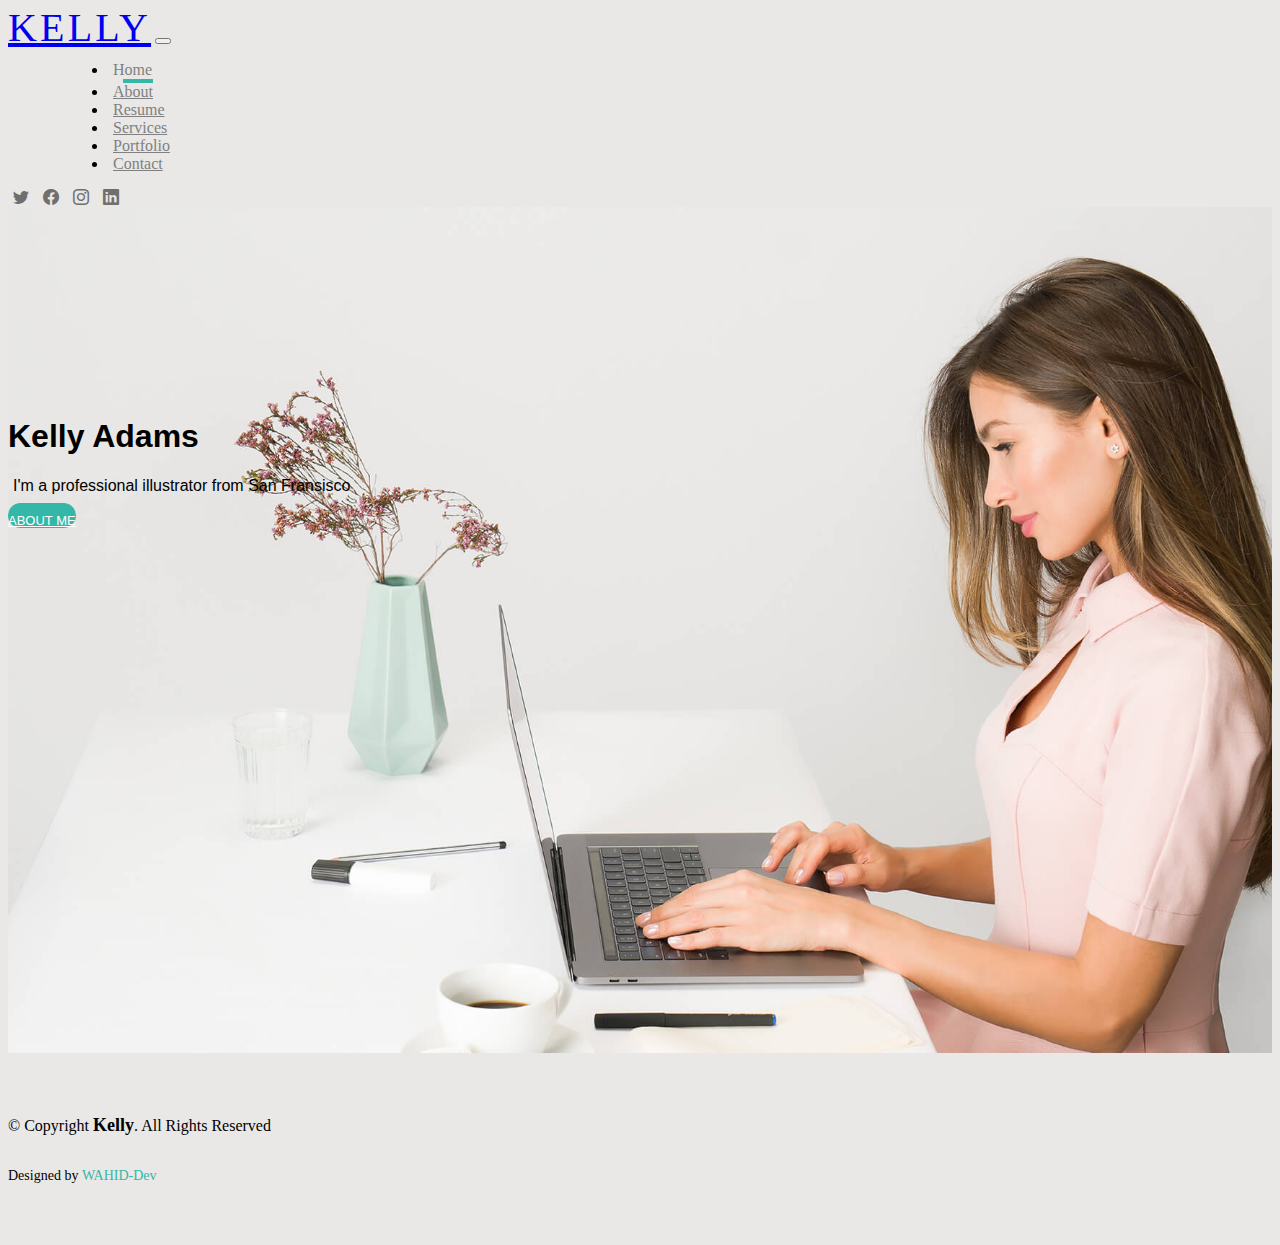
<file: index.html>
<!DOCTYPE html>
<html lang="en">

<head>
    <meta charset="UTF-8">
    <meta name="viewport" content="width=device-width, initial-scale=1.0">
    <title>PortFolio</title>
    <link rel="stylesheet" href="style.css">
    <!-- CDN BOOTSTRAP JS  -->
    <link rel="stylesheet" href="https://cdn.jsdelivr.net/npm/bootstrap-icons@1.11.3/font/bootstrap-icons.min.css">
    <link href="https://cdn.jsdelivr.net/npm/bootstrap@5.3.2/dist/css/bootstrap.min.css" rel="stylesheet"
        integrity="sha384-T3c6CoIi6uLrA9TneNEoa7RxnatzjcDSCmG1MXxSR1GAsXEV/Dwwykc2MPK8M2HN" crossorigin="anonymous">
    <script src="https://cdn.jsdelivr.net/npm/bootstrap@5.3.2/dist/js/bootstrap.bundle.min.js"
        integrity="sha384-C6RzsynM9kWDrMNeT87bh95OGNyZPhcTNXj1NW7RuBCsyN/o0jlpcV8Qyq46cDfL"
        crossorigin="anonymous"></script>
</head>

<body>

    <section id="navbar">
        <nav class="navbar navbar-expand-lg">
            <div class="container-fluid">
                <div class="nav-bar">
                    <a class="navbar-brand" href="#">KELLY</a>
                    <button class="navbar-toggler" type="button" data-bs-toggle="collapse" data-bs-target="#navbarNav"
                        aria-controls="navbarNav" aria-expanded="false" aria-label="Toggle navigation">
                        <span class="navbar-toggler-icon"></span>
                    </button>
                </div>
                <div class="collapse navbar-collapse justify-content-center" id="navbarNav">
                    <ul class="navbar-nav">
                        <li class="nav-item">
                            <div><a class="nav-link active href="index.html" >Home</a></div>
                            <div class="trait"></div>
                        </li>
                        <li class="nav-item">
                            <div><a class="nav-link" href="about.html">About</a></div>
                        </li>
                        <li class="nav-item">
                            <div><a class="nav-link" href="Resume.html">Resume</a></div>
                        </li>
                        <li class="nav-item">
                            <div><a class="nav-link " href="Services.html">Services</a></div>
                        </li>
                        <li class="nav-item">
                            <div><a class="nav-link " href="Portfolio.html">Portfolio</a></div>
                        </li>
                        <li class="nav-item">
                            <div><a class="nav-link " href="Contact.html">Contact</a></div>
                        </li>
                    </ul>
                </div>
                <div class="social-media">
                    <a href="#"><i class="bi bi-twitter"></i></a>
                    <a href="#"><i class="bi bi-facebook"></i></a>
                    <a href="#"><i class="bi bi-instagram"></i></a>
                    <a href="#"><i class="bi bi-linkedin"></i></a>
                </div>
            </div>
        </nav>
        
        <div class="home">
            
            <div class="texte text-center align-middle">
              <h1>Kelly Adams</h1>
              <p>I'm a professional illustrator from San Fransisco</p>
              <a href="about.html" class="btn btn-success btn-custom">ABOUT ME</a>
          </div>
          
      
      </div>
    </section>

    
    



</body>

<footer>
    <div class="foter text-center">
        <h5>© Copyright <span>Kelly</span>. All Rights Reserved</h5>
        <h6>Designed by <span>WAHID-Dev</span></h6>
    </div>
</footer>

</html>
</file>
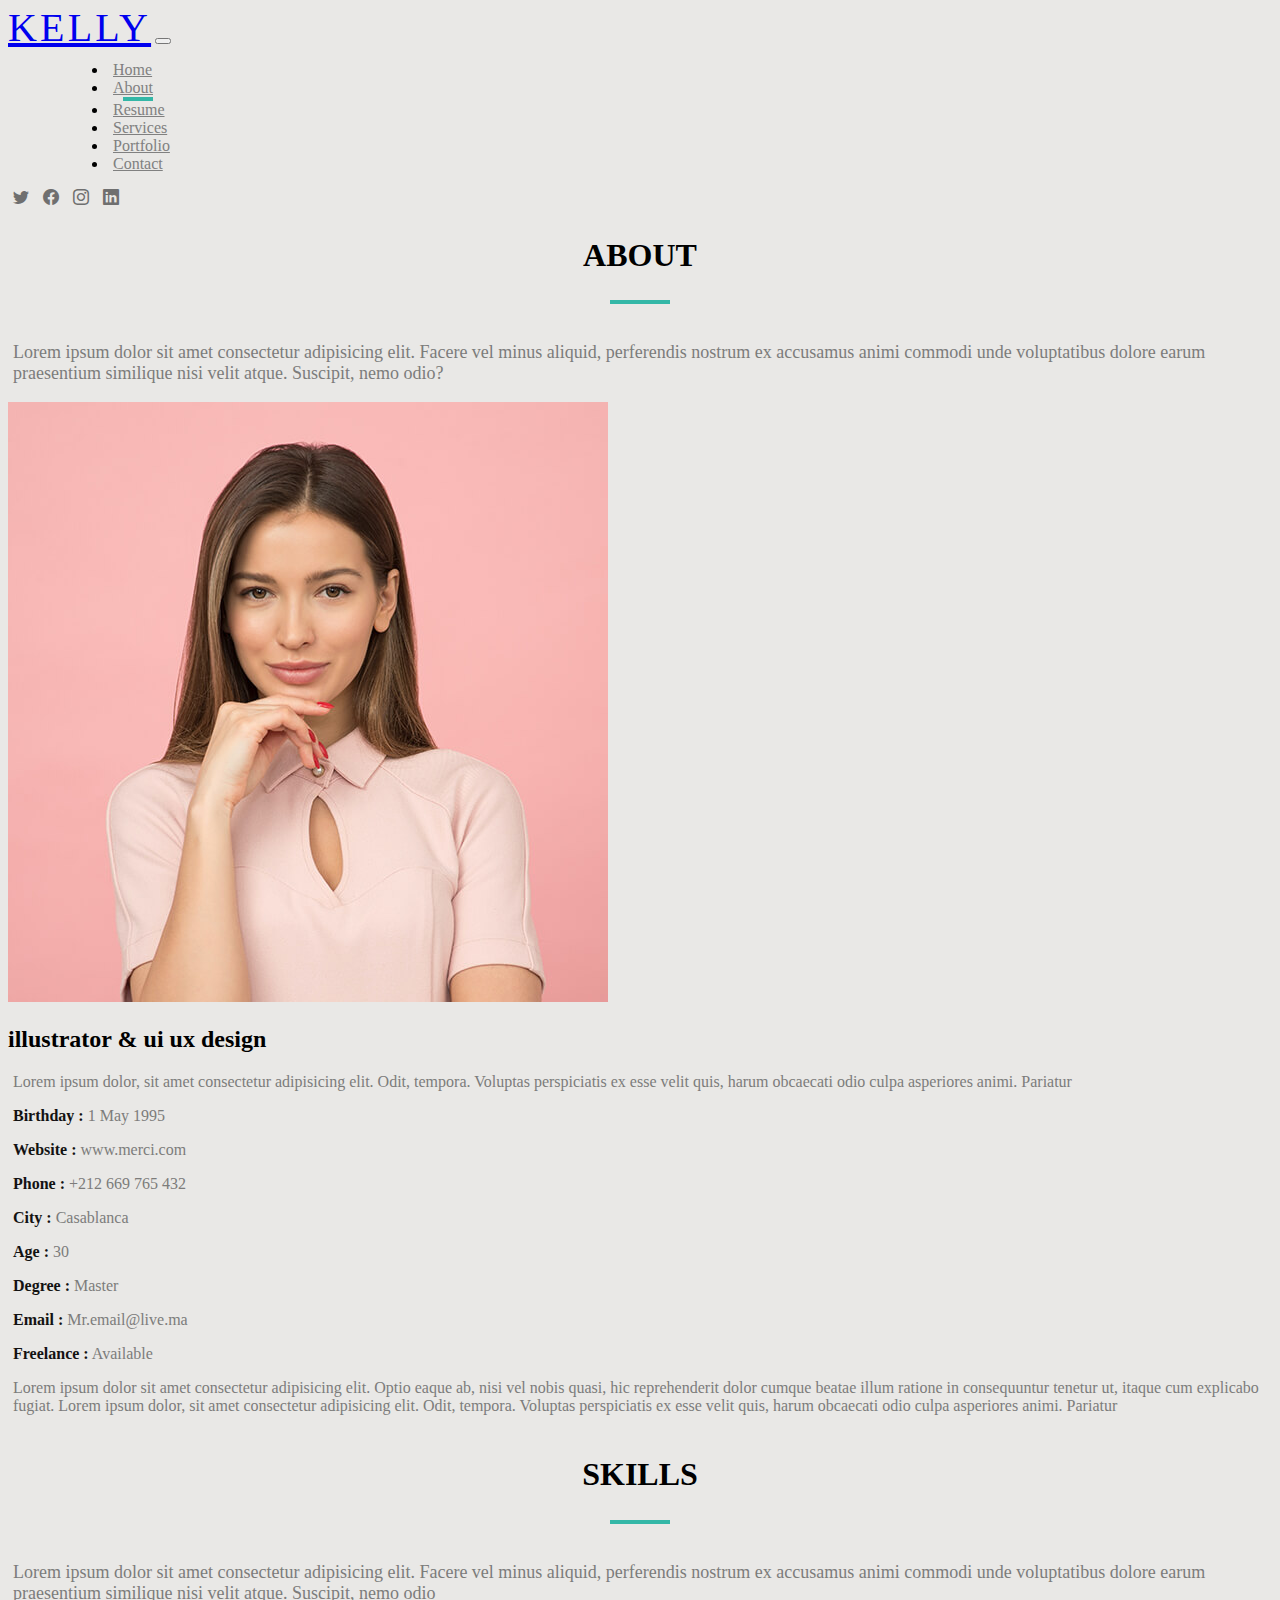
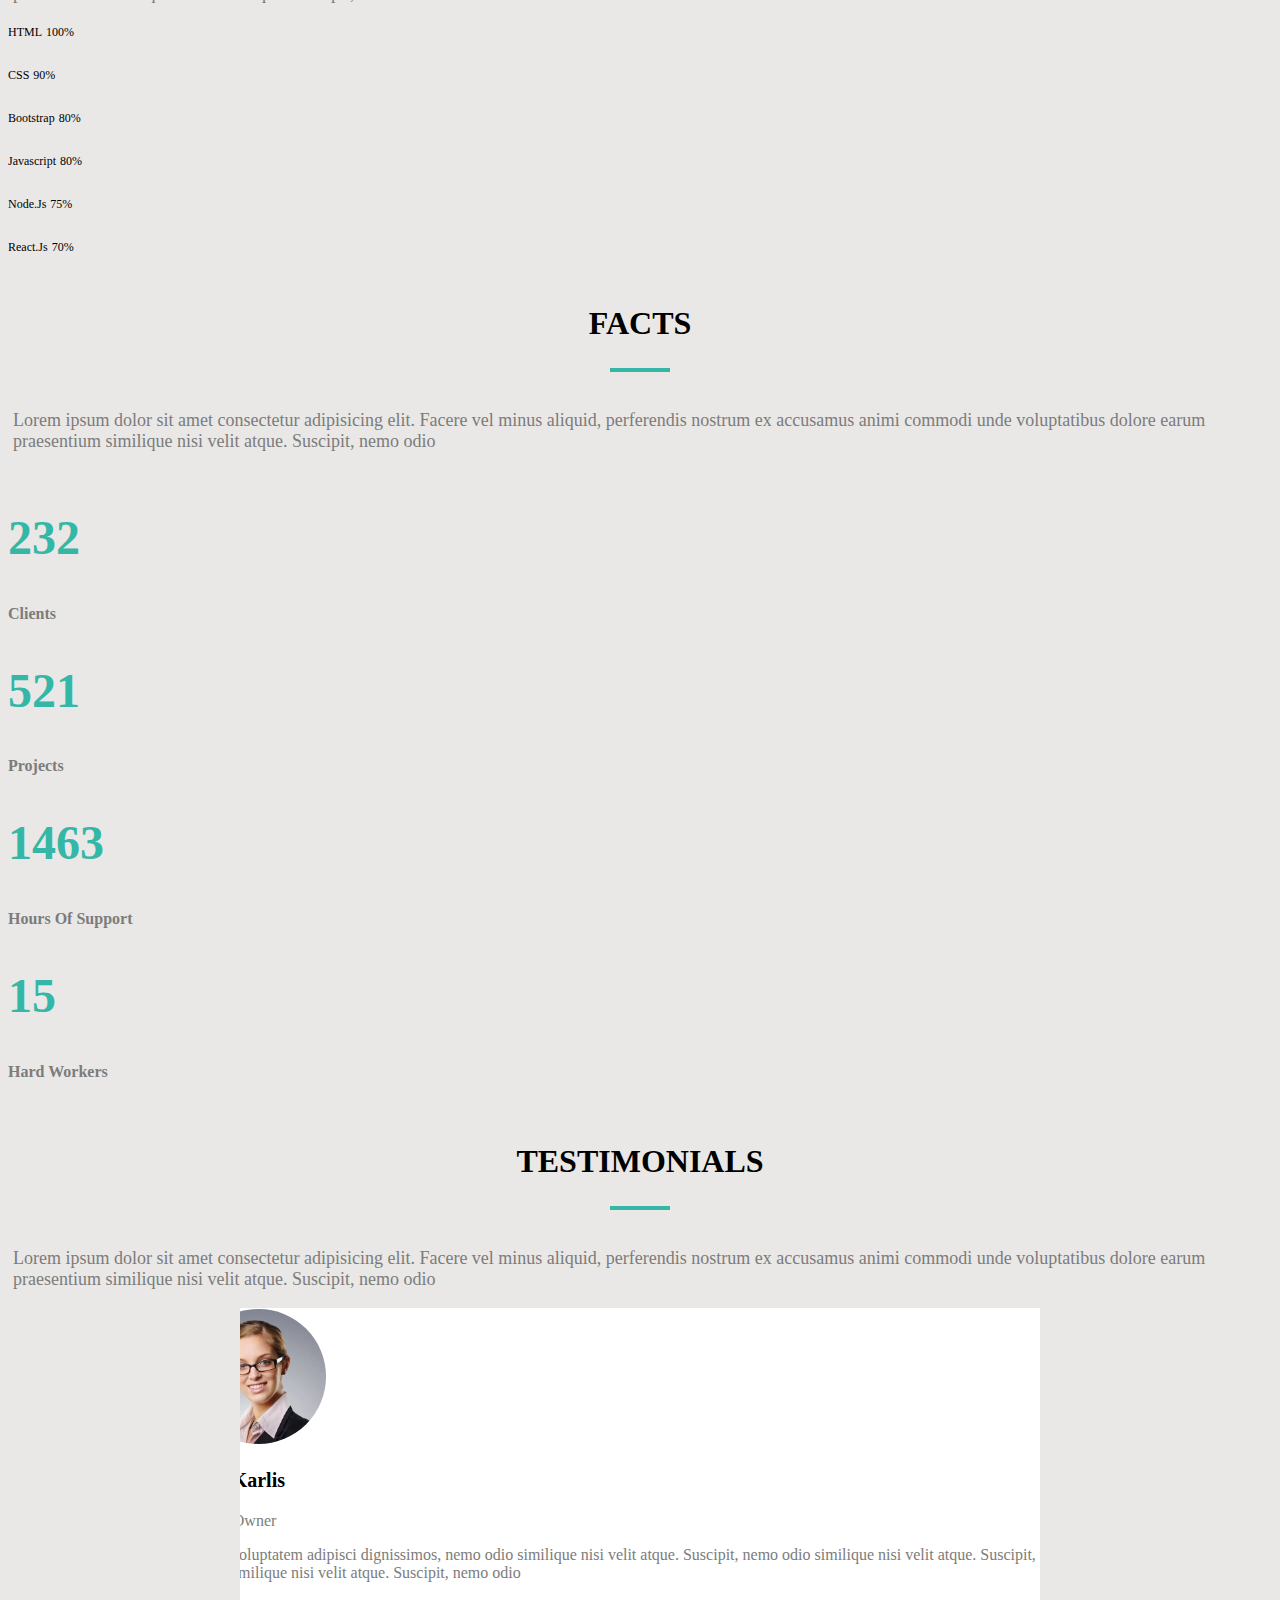
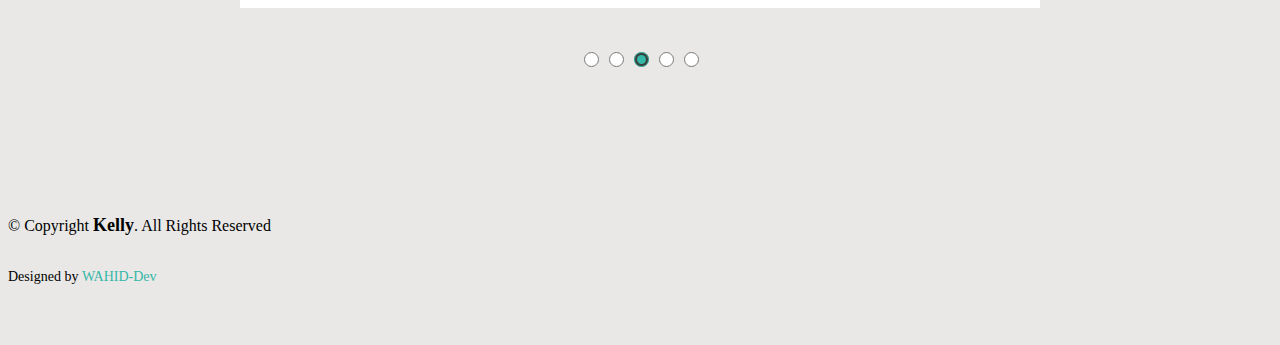
<file: About.html>
<!DOCTYPE html>
<html lang="en">

<head>
    <meta charset="UTF-8">
    <meta name="viewport" content="width=device-width, initial-scale=1.0">
    <title>PortFolio</title>
    <link rel="stylesheet" href="style.css">
    <!-- CDN BOOTSTRAP JS  -->
    <link rel="stylesheet" href="https://cdn.jsdelivr.net/npm/bootstrap-icons@1.11.3/font/bootstrap-icons.min.css">
    <link href="https://cdn.jsdelivr.net/npm/bootstrap@5.3.2/dist/css/bootstrap.min.css" rel="stylesheet"
        integrity="sha384-T3c6CoIi6uLrA9TneNEoa7RxnatzjcDSCmG1MXxSR1GAsXEV/Dwwykc2MPK8M2HN" crossorigin="anonymous">
    <script src="https://cdn.jsdelivr.net/npm/bootstrap@5.3.2/dist/js/bootstrap.bundle.min.js"
        integrity="sha384-C6RzsynM9kWDrMNeT87bh95OGNyZPhcTNXj1NW7RuBCsyN/o0jlpcV8Qyq46cDfL"
        crossorigin="anonymous"></script>
</head>

<body>

    <section id="navbar">
        <nav class="navbar navbar-expand-lg">
            <div class="container-fluid">
                <div class="nav-bar">
                    <a class="navbar-brand" href="#">KELLY</a>
                    <button class="navbar-toggler" type="button" data-bs-toggle="collapse" data-bs-target="#navbarNav"
                        aria-controls="navbarNav" aria-expanded="false" aria-label="Toggle navigation">
                        <span class="navbar-toggler-icon"></span>
                    </button>
                </div>
                <div class="collapse navbar-collapse justify-content-center" id="navbarNav">
                    <ul class="navbar-nav">
                        <li class="nav-item">
                            <a class="nav-link " href="index.html">Home</a>
                        </li>
                        <li class="nav-item">
                            <a class="nav-link active" href="about.html">About</a>
                            <div class="trait"></div>

                        </li>
                        <li class="nav-item">
                            <a class="nav-link" href="Resume.html">Resume</a>
                        </li>
                        <li class="nav-item">
                            <a class="nav-link " href="Services.html">Services</a>
                        </li>
                        <li class="nav-item">
                            <a class="nav-link " href="Portfolio.html">Portfolio</a>
                        </li>
                        <li class="nav-item">
                            <a class="nav-link " href="Contact.html">Contact</a>
                        </li>
                    </ul>
                </div>
                <div class="social-media">
                    <a href="#"><i class="bi bi-twitter"></i></a>
                    <a href="#"><i class="bi bi-facebook"></i></a>
                    <a href="#"><i class="bi bi-instagram"></i></a>
                    <a href="#"><i class="bi bi-linkedin"></i></a>
                </div>
            </div>
        </nav>


    </section>


    <section class="about">
        <div class="container">

            <div class="row">
                <div class="col-md-12">
                    <div class="title">
                        <h1>About</h1>
                        <div class="trait1"></div>
                        <div class="text-center">
                            <p>Lorem ipsum dolor sit amet consectetur adipisicing elit. Facere vel minus
                                aliquid, perferendis nostrum ex accusamus animi commodi unde voluptatibus dolore earum
                                praesentium
                                similique nisi velit atque. Suscipit, nemo odio?</p>
                        </div>
                    </div>
                </div>
                <div class="row p-3">
                    <div class="col-md-4 ">
                        <img src="img/img/about.jpg" alt="" class="img-fluid p-2">
                    </div>

                    <div class="col-md-8">

                        <div class="ullistator">
                            <h2>illustrator & ui ux design</h2>
                            <p>Lorem ipsum dolor, sit amet consectetur adipisicing elit. Odit, tempora. Voluptas
                                perspiciatis ex esse velit quis, harum obcaecati odio culpa asperiores animi. Pariatur
                            </p>
                            <div class="row">
                                <div class="col-md-6">
                                    <p><span>Birthday :</span> 1 May 1995</p>
                                    <p><span>Website :</span> www.merci.com</p>
                                    <p><span>Phone :</span> +212 669 765 432</p>
                                    <p><span>City :</span> Casablanca</p>
                                </div>
                                <div class="col-md-6">
                                    <p><span>Age :</span> 30</p>
                                    <p><span>Degree :</span> Master</p>
                                    <p><span>Email :</span> Mr.email@live.ma</p>
                                    <p><span>Freelance :</span> Available</p>

                                </div>
                            </div>
                            <p>Lorem ipsum dolor sit amet consectetur adipisicing elit. Optio eaque ab, nisi vel nobis
                                quasi, hic reprehenderit dolor cumque beatae illum ratione in consequuntur tenetur ut,
                                itaque cum explicabo fugiat. Lorem ipsum dolor, sit amet consectetur adipisicing elit.
                                Odit, tempora. Voluptas perspiciatis ex esse velit quis, harum obcaecati odio culpa
                                asperiores animi. Pariatur</p>

                        </div>



                    </div>


                </div>


            </div>
        </div>

    </section>
    <section class="skills mt-5">
        <div class="container">

            <div class="row">
                <div class="col-md-12">
                    <div class="title">
                        <h1>skills</h1>
                        <div class="trait1"></div>
                        <div class="text-center">
                            <p>Lorem ipsum dolor sit amet consectetur adipisicing elit. Facere vel minus
                                aliquid, perferendis nostrum ex accusamus animi commodi unde voluptatibus dolore earum
                                praesentium
                                similique nisi velit atque. Suscipit, nemo odio</p>
                        </div>
                    </div>
                </div>
            </div>
            <div class="row">
                <div class="col-md-6 p-3">

                    <div class="d-flex justify-content-between">
                        <label for="file">HTML</label>
                        <label for="file">100%</label>
                    </div>
                    <div class="progress" style="height: 10px">
                        <div class="progress-bar" role="progressbar" style="width: 100%" aria-valuenow="100%"
                            aria-valuemin="100" aria-valuemax="100"></div>
                    </div>
                    <div class="d-flex justify-content-between">
                        <label for="file">CSS</label>
                        <label for="file">90%</label>
                    </div>
                    <div class="progress" style="height: 10px">
                        <div class="progress-bar" role="progressbar" style="width: 90%" aria-valuenow="90%"
                            aria-valuemin="90" aria-valuemax="100"></div>
                    </div>
                    <div class="d-flex justify-content-between">
                        <label for="file">Bootstrap</label>
                        <label for="file">80%</label>
                    </div>
                    <div class="progress" style="height: 10px">
                        <div class="progress-bar" role="progressbar" style="width: 80%" aria-valuenow="80%"
                            aria-valuemin="0" aria-valuemax="100"></div>
                    </div>
                </div>

                <div class="col-md-6 p-3">
                    <div class="d-flex justify-content-between">
                        <label for="file">Javascript</label>
                        <label for="file">80%</label>
                    </div>
                    <div class="progress" style="height: 10px">
                        <div class="progress-bar" role="progressbar" style="width: 80%" aria-valuenow="80%"
                            aria-valuemin="80" aria-valuemax="100"></div>
                    </div>
                    <div class="d-flex justify-content-between">
                        <label for="file">Node.Js</label>
                        <label for="file">75%</label>
                    </div>
                    <div class="progress" style="height: 10px">
                        <div class="progress-bar" role="progressbar" style="width: 75%" aria-valuenow="75%"
                            aria-valuemin="75" aria-valuemax="100"></div>
                    </div>
                    <div class="d-flex justify-content-between">
                        <label for="file">React.Js</label>
                        <label for="file">70%</label>
                    </div>
                    <div class="progress" style="height: 10px">
                        <div class="progress-bar" role="progressbar" style="width: 70%" aria-valuenow="70%"
                            aria-valuemin="70" aria-valuemax="100"></div>
                    </div>
                </div>
            </div>
        </div>
    </section>

    <section class="Facts mt-5">
        <div class="container">

            <div class="row">
                <div class="col-md-12">
                    <div class="title">
                        <h1>FACTS</h1>
                        <div class="trait1"></div>
                        <div class="text-center">
                            <p>Lorem ipsum dolor sit amet consectetur adipisicing elit. Facere vel minus
                                aliquid, perferendis nostrum ex accusamus animi commodi unde voluptatibus dolore earum
                                praesentium
                                similique nisi velit atque. Suscipit, nemo odio</p>
                        </div>
                    </div>
                </div>
            </div>
            <div class="row">
                <div class="col-md-3 p-3 text-center">
                    <div>
                        <h2>232</h2>
                    </div>
                    <div>
                        <h6>Clients</h6>
                    </div>

                </div>
                <div class="col-md-3 p-3 text-center">
                    <div>
                        <h2>521</h2>
                    </div>
                    <div>
                        <h6>Projects</h6>
                    </div>

                </div>
                <div class="col-md-3 p-3 text-center">
                    <div>
                        <h2>1463</h2>
                    </div>
                    <div>
                        <h6>Hours Of Support</h6>
                    </div>

                </div>
                <div class="col-md-3 p-3 text-center">
                    <div>
                        <h2>15</h2>
                    </div>
                    <div>
                        <h6>Hard Workers</h6>
                    </div>

                </div>
            </div>
        </div>
    </section>

    <section class="testimonials mt-5">
        <div class="container">

            <div class="row">
                <div class="col-md-12">
                    <div class="title mb-3">
                        <h1>TESTIMONIALS</h1>
                        <div class="trait1"></div>
                        <div class="text-center">
                            <p>Lorem ipsum dolor sit amet consectetur adipisicing elit. Facere vel minus
                                aliquid, perferendis nostrum ex accusamus animi commodi unde voluptatibus dolore earum
                                praesentium
                                similique nisi velit atque. Suscipit, nemo odio</p>

                        </div>
                    </div>
                </div>


            </div>
          
            <div class="test-carousel">
                <input type="radio" name="position" class="input" style=" accent-color: #34b7a7;"/>
                <input type="radio" name="position" class="input"/>
                <input type="radio" name="position" class="input" checked />
                <input type="radio" name="position" class="input"/>
                <input type="radio" name="position" class="input"/>
                <main id="carousel">
                    <div class="item text-center">
                        
                            <img src="img/img/testimonials/testimonials-1.jpg" class="img-fluid mb-3">
                            <h3>Jena Karlis</h3>
                            <p>Store Owner</p>
                            <p>Lorem, ipsum dolor sit amet consectetur adipisicing elit. Fuga voluptatem adipisci dignissimos. Debitis corrupti dolor repudiandae? Omnis exercitationem magni aliquam eius sapiente reprehenderit nesciunt! Et molestias commodi impedit eos fuga.
                            </p>

                        
                    </div>
                    <div class="item text-center" >
                        
                            <img src="img/img/testimonials/testimonials-2.jpg" class="img-fluid mb-3">
                            <h3>Jena Karlis</h3>
                            <p>office Owner</p>
                            <p>similique nisi velit atque. Suscipit, nemo odio similique nisi velit atque. Suscipit,
                                nemo odio similique nisi velit atque. Suscipit, nemo odio
                                similique nisi velit atque. Suscipit, nemo odio
                            </p>

                        
                    </div>
                    <div class="item text-center">
                            <img src="img/img/testimonials/testimonials-3.jpg" class="img-fluid mb-3">
                            <h3>Alfa Karlis</h3>
                            <p>Store Owner</p>
                            <p>Fuga voluptatem adipisci dignissimos, nemo odio similique nisi velit atque. Suscipit,
                                nemo odio similique nisi velit atque. Suscipit, nemo odio
                                similique nisi velit atque. Suscipit, nemo odio
                            </p>

                        
                    </div>
                    <div class="item text-center">
                        
                            <img src="img/img/testimonials/testimonials-4.jpg" class="img-fluid mb-3">
                            <h3>Beta Karlis</h3>
                            <p>Stock Manager</p>
                            <p>Pariatur mollitia provident iste, consectetur adipisicing elit. Quae officia doloremque molestias corrupti autem nostrum alias deserunt quia accusamus, exercitationem adipisci non facilis, repellat explicabo saepe. Pariatur mollitia provident iste.
                            </p>

                    </div>
                    <div class="item text-center">
                       
                            <img src="img/img/testimonials/testimonials-5.jpg" class="img-fluid mb-3">
                            <h3>Gama Lahlou</h3>
                            <p>Store Officer</p>
                            <p>similique nisi velit atque. Suscipit, nemo odio similique nisi velit atque. Suscipit,
                                nemo odio similique nisi velit atque. Suscipit, nemo odio
                                similique nisi velit atque. Suscipit, nemo odio
                            </p>

                        
                    </div>
                    
            </div>

    </section>


</body>

<footer>
    <div class="foter text-center">
        <h5>© Copyright <span>Kelly</span>. All Rights Reserved</h5>
        <h6>Designed by <span>WAHID-Dev</span></h6>
    </div>
</footer>

</html>
</file>
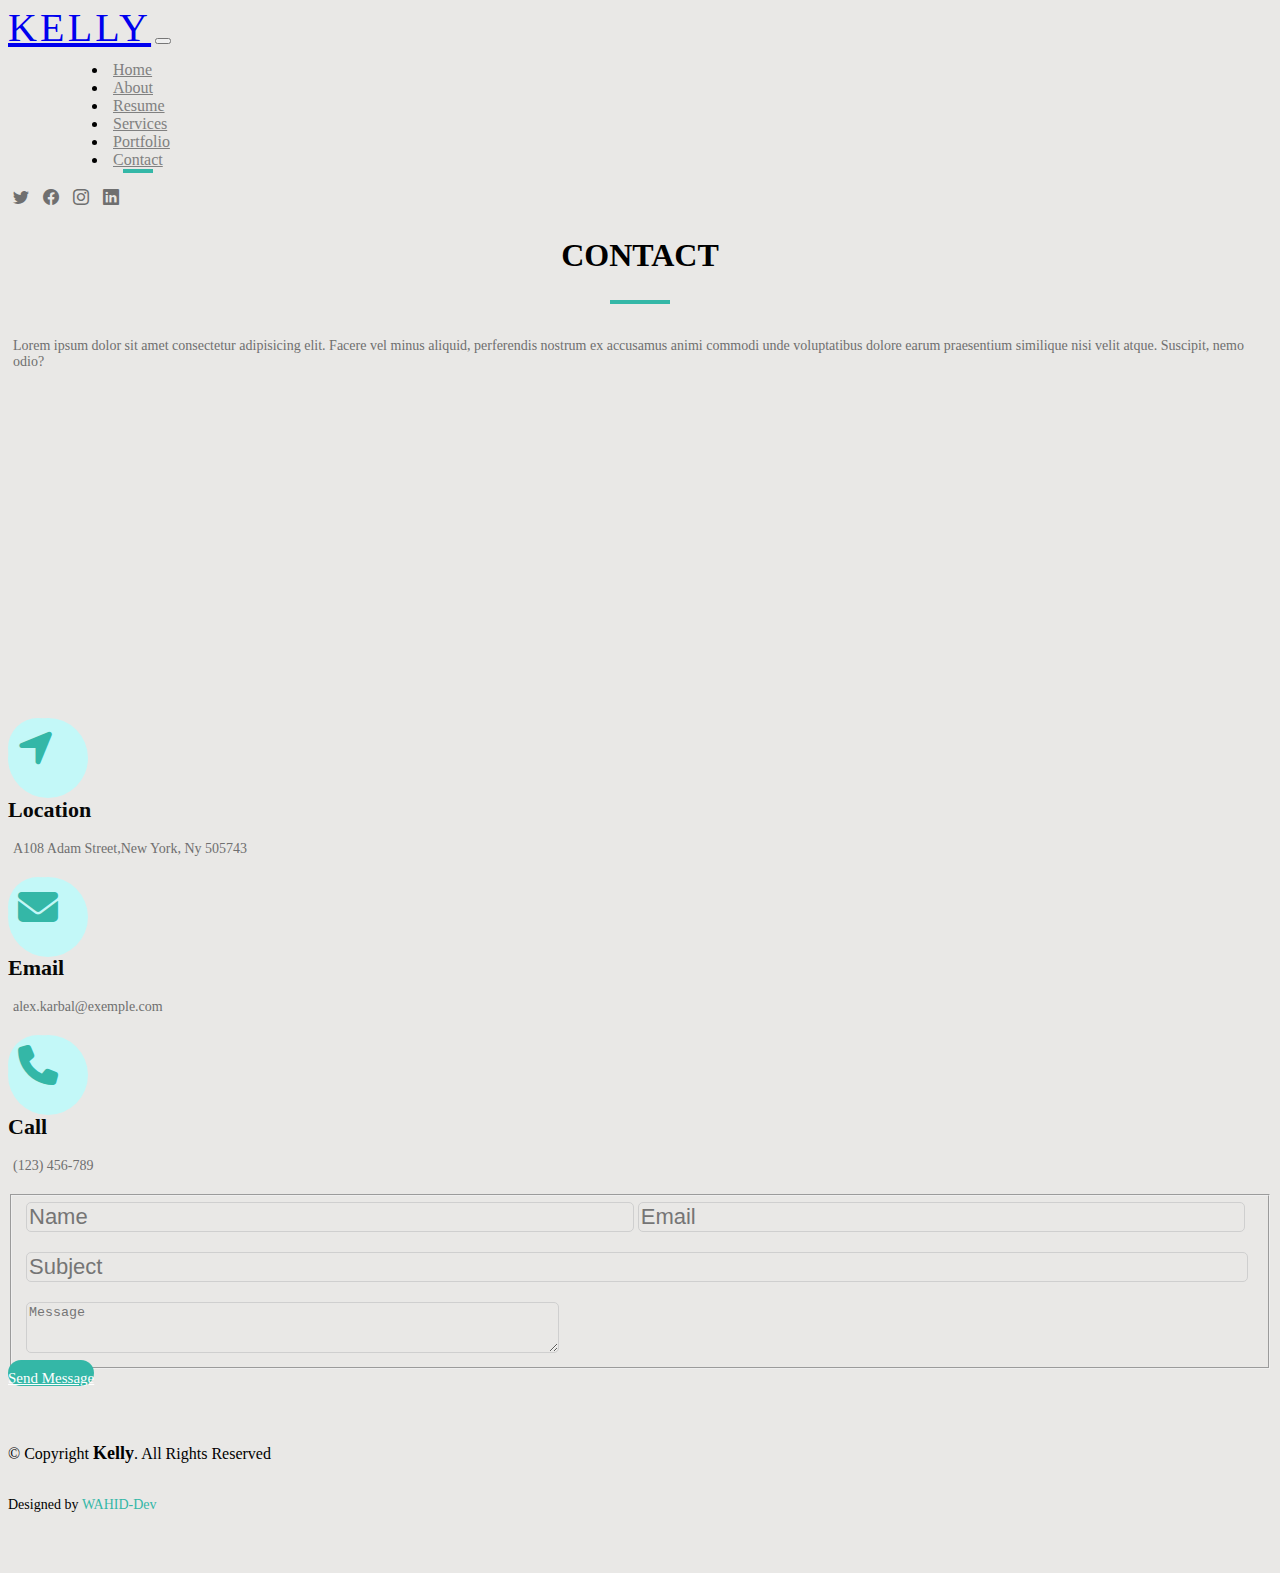
<file: Contact.html>
<!DOCTYPE html>
<html lang="en">

<head>
    <meta charset="UTF-8">
    <meta name="viewport" content="width=device-width, initial-scale=1.0">
    <title>PortFolio</title>
    <link rel="stylesheet" href="style.css">
    <!-- CDN BOOTSTRAP JS  -->
    <link rel="stylesheet" href="https://cdn.jsdelivr.net/npm/bootstrap-icons@1.11.3/font/bootstrap-icons.min.css">
    <link href="https://cdn.jsdelivr.net/npm/bootstrap@5.3.2/dist/css/bootstrap.min.css" rel="stylesheet"
        integrity="sha384-T3c6CoIi6uLrA9TneNEoa7RxnatzjcDSCmG1MXxSR1GAsXEV/Dwwykc2MPK8M2HN" crossorigin="anonymous">
    <script src="https://cdn.jsdelivr.net/npm/bootstrap@5.3.2/dist/js/bootstrap.bundle.min.js"
        integrity="sha384-C6RzsynM9kWDrMNeT87bh95OGNyZPhcTNXj1NW7RuBCsyN/o0jlpcV8Qyq46cDfL"
        crossorigin="anonymous"></script>
         <!-- Font Awesome Cdn -->
    <link rel="stylesheet" href="https://cdnjs.cloudflare.com/ajax/libs/font-awesome/6.2.1/css/all.min.css">
    <!-- Font Awesome Cdn -->
</head>

<body>

    <section id="navbar">
        <nav class="navbar navbar-expand-lg">
            <div class="container-fluid">
                <div class="nav-bar">
                    <a class="navbar-brand" href="#">KELLY</a>
                    <button class="navbar-toggler" type="button" data-bs-toggle="collapse" data-bs-target="#navbarNav"
                        aria-controls="navbarNav" aria-expanded="false" aria-label="Toggle navigation">
                        <span class="navbar-toggler-icon"></span>
                    </button>
                </div>
                <div class="collapse navbar-collapse justify-content-center" id="navbarNav">
                    <ul class="navbar-nav">
                        <li class="nav-item">
                            <a class="nav-link " href="index.html">Home</a>
                        </li>
                        <li class="nav-item">
                            <a class="nav-link " href="about.html">About</a>
                        </li>
                        <li class="nav-item">
                            <a class="nav-link" href="Resume.html">Resume</a>
                        </li>
                        <li class="nav-item">
                            <a class="nav-link " href="Services.html">Services</a>
                        </li>
                        <li class="nav-item">
                            <a class="nav-link " href="Portfolio.html">Portfolio</a>
                        </li>
                        <li class="nav-item">
                            <a class="nav-link active " href="Contact.html">Contact</a>
                            <div class="trait"></div>

                        </li>
                    </ul>
                </div>
                <div class="social-media">
                    <a href="#"><i class="bi bi-twitter"></i></a>
                    <a href="#"><i class="bi bi-facebook"></i></a>
                    <a href="#"><i class="bi bi-instagram"></i></a>
                    <a href="#"><i class="bi bi-linkedin"></i></a>
                </div>
            </div>
        </nav>
        
        
    </section>

    <section class="Portfolio">
        <div class="container">
            <div class="row">
                <div class="col-md-12">
                    <div class="title">
                        <h1>Contact</h1>
                        <div class="trait1"></div>
                        <div class="text-center">
                            <p>Lorem ipsum dolor sit amet consectetur adipisicing elit. Facere vel minus
                                aliquid, perferendis nostrum ex accusamus animi commodi unde voluptatibus dolore earum
                                praesentium
                                similique nisi velit atque. Suscipit, nemo odio?</p>
                        </div>
                        <div class="maps">
                            <iframe src="https://www.google.com/maps/embed?pb=!1m18!1m12!1m3!1d106376.70261828904!2d-7.586992499999999!3d33.572287499999995!2m3!1f0!2f0!3f0!3m2!1i1024!2i768!4f13.1!3m3!1m2!1s0xda7cd4778aa113b%3A0xb06c1d84f310fd3!2sCasablanca!5e0!3m2!1sfr!2sma!4v1710802983951!5m2!1sfr!2sma" width="1100" height="280" style="border:0; margin-top: 20px; margin-bottom: 30px;" allowfullscreen="" loading="lazy" referrerpolicy="no-referrer-when-downgrade"></iframe>
                        </div>
                    </div>
                </div>
            </div>
            <div class="row">
                <div class="col-md-4">
                    <div class="d-flex mb align-middle">
                        <div class="fa mr">
                            <i class="fas fa-location-arrow mt-6"></i>
                        </div>
                        <div>
                            <h2>Location</h2>
                            <p>A108 Adam Street,New York, Ny 505743</p>
                        </div>
                    </div>
                    <div class="d-flex mb align-middle ">
                        <div class="fa mr">
                            <i class="fa fa-envelope mt-6"></i>
                        </div>
                        <div>
                            <h2>Email</h2>
                            <p>alex.karbal@exemple.com</p>
                        </div>
                    </div>
                    <div class="d-flex mb align-middle">
                        <div class="fa mr">
                            <i class="fa-solid fa-phone mt-6"></i>
                        </div>
                        <div>
                            <h2>Call</h2>
                            <p>(123) 456-789</p>
                        </div>
                    </div>
                </div>
                <div class="col-md-8">
                    <fieldset class="fieldset">
                        <form action="Contact.html">
                            <legend>
                            <input type="text" class="name" placeholder="Name">
                            <input type="email" class="mail" placeholder="Email">
                            </legend>
                            <legend>
                                <input type="text" class="subject" placeholder="Subject">
                            </legend>
                            <legend>
                            <textarea name="" id="" cols="64,5%" rows="3%" placeholder="Message"></textarea>
                                
                            </legend>



                        </form>
    
                    </fieldset>

                    <div class="text-center  align-middle">
                    <a href="Contact.html" class="btn btn-success btn-custom " >Send Message</a>

                    </div>

                </div>
            </div>
        
        </div>
    </section>
    
    

</body>

<footer>
    <div class="foter text-center">
        <h5>© Copyright <span>Kelly</span>. All Rights Reserved</h5>
        <h6>Designed by <span>WAHID-Dev</span></h6>
    </div>
</footer>

</html>
</file>
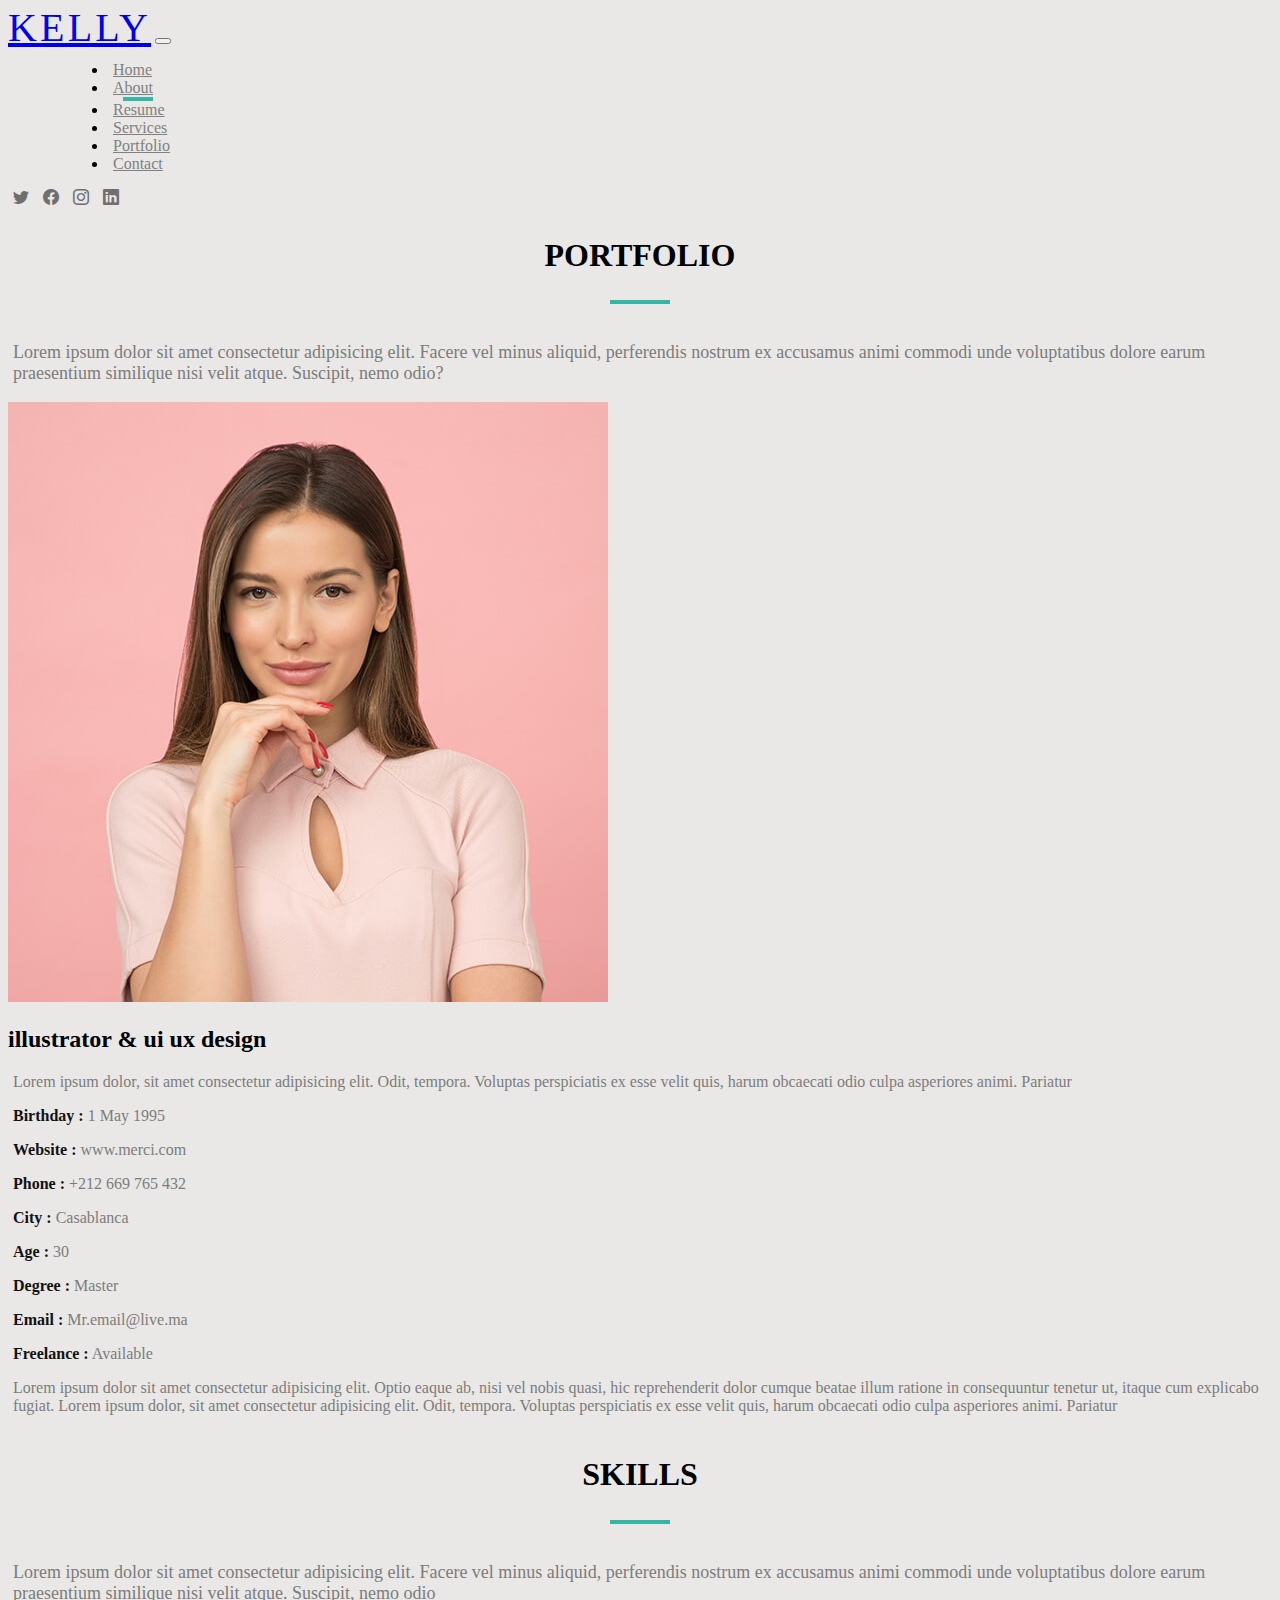
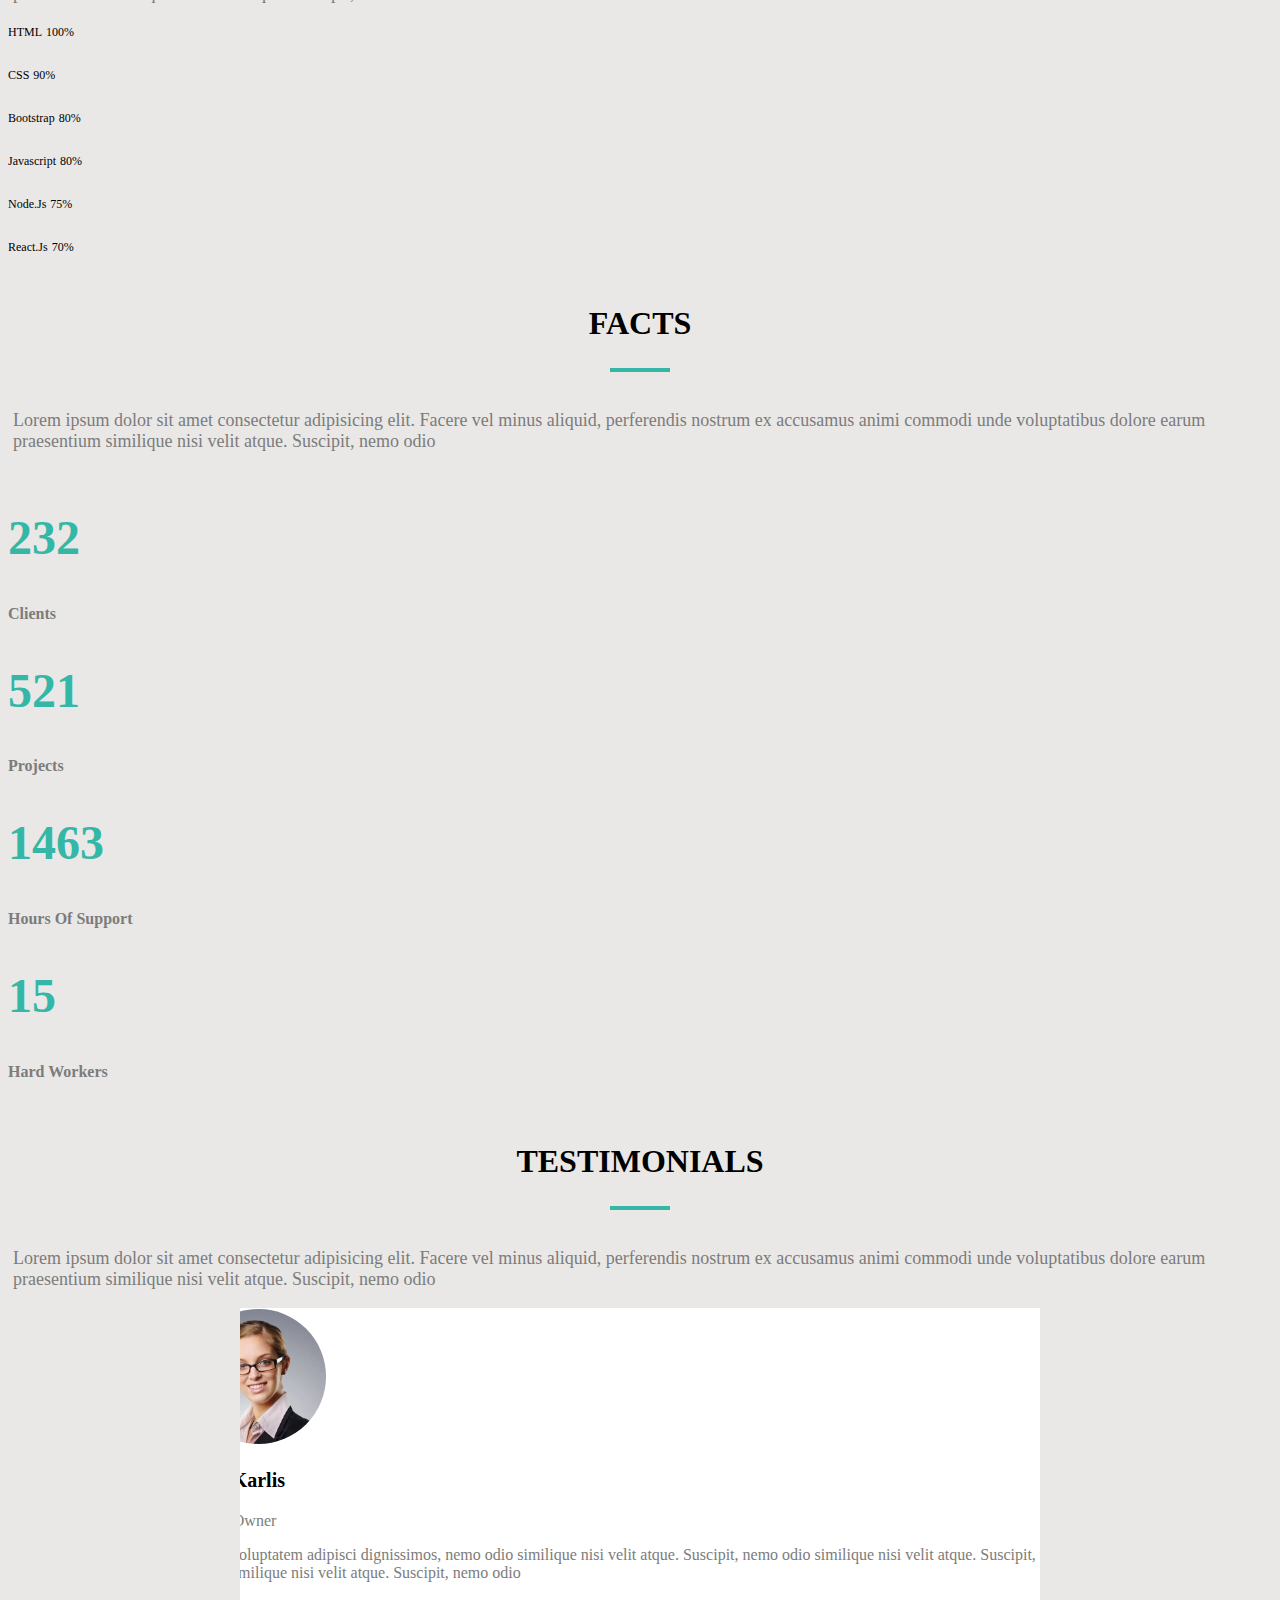
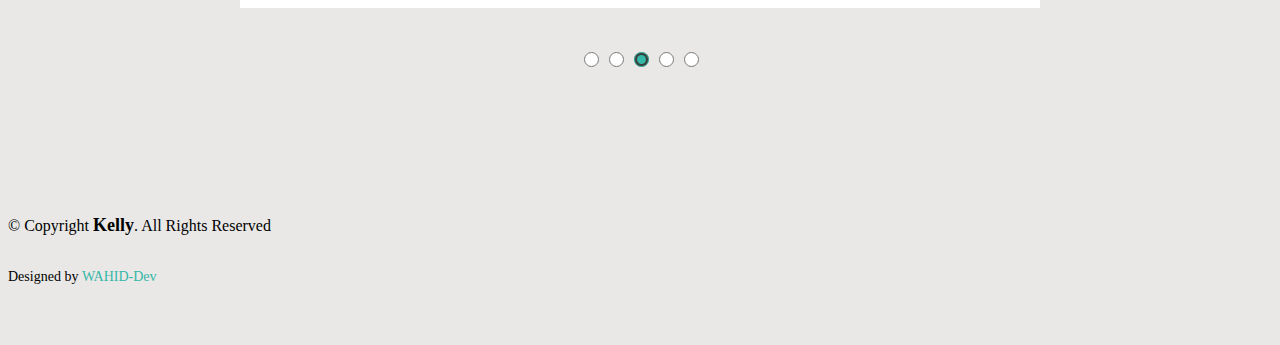
<file: Portfolio.html>
<!DOCTYPE html>
<html lang="en">

<head>
    <meta charset="UTF-8">
    <meta name="viewport" content="width=device-width, initial-scale=1.0">
    <title>PortFolio</title>
    <link rel="stylesheet" href="style.css">
    <!-- CDN BOOTSTRAP JS  -->
    <link rel="stylesheet" href="https://cdn.jsdelivr.net/npm/bootstrap-icons@1.11.3/font/bootstrap-icons.min.css">
    <link href="https://cdn.jsdelivr.net/npm/bootstrap@5.3.2/dist/css/bootstrap.min.css" rel="stylesheet"
        integrity="sha384-T3c6CoIi6uLrA9TneNEoa7RxnatzjcDSCmG1MXxSR1GAsXEV/Dwwykc2MPK8M2HN" crossorigin="anonymous">
    <script src="https://cdn.jsdelivr.net/npm/bootstrap@5.3.2/dist/js/bootstrap.bundle.min.js"
        integrity="sha384-C6RzsynM9kWDrMNeT87bh95OGNyZPhcTNXj1NW7RuBCsyN/o0jlpcV8Qyq46cDfL"
        crossorigin="anonymous"></script>
</head>

<body>

    <section id="navbar">
        <nav class="navbar navbar-expand-lg">
            <div class="container-fluid">
                <div class="nav-bar">
                    <a class="navbar-brand" href="#">KELLY</a>
                    <button class="navbar-toggler" type="button" data-bs-toggle="collapse" data-bs-target="#navbarNav"
                        aria-controls="navbarNav" aria-expanded="false" aria-label="Toggle navigation">
                        <span class="navbar-toggler-icon"></span>
                    </button>
                </div>
                <div class="collapse navbar-collapse justify-content-center" id="navbarNav">
                    <ul class="navbar-nav">
                        <li class="nav-item">
                            <a class="nav-link " href="index.html">Home</a>
                        </li>
                        <li class="nav-item">
                            <a class="nav-link active" href="about.html">About</a>
                            <div class="trait"></div>

                        </li>
                        <li class="nav-item">
                            <a class="nav-link" href="Resume.html">Resume</a>
                        </li>
                        <li class="nav-item">
                            <a class="nav-link " href="Services.html">Services</a>
                        </li>
                        <li class="nav-item">
                            <a class="nav-link " href="Pabout.html">Portfolio</a>
                        </li>
                        <li class="nav-item">
                            <a class="nav-link " href="Contact.html">Contact</a>
                        </li>
                    </ul>
                </div>
                <div class="social-media">
                    <a href="#"><i class="bi bi-twitter"></i></a>
                    <a href="#"><i class="bi bi-facebook"></i></a>
                    <a href="#"><i class="bi bi-instagram"></i></a>
                    <a href="#"><i class="bi bi-linkedin"></i></a>
                </div>
            </div>
        </nav>


    </section>


    <section class="about">
        <div class="container">

            <div class="row">
                <div class="col-md-12">
                    <div class="title">
                        <h1>Portfolio</h1>
                        <div class="trait1"></div>
                        <div class="text-center">
                            <p>Lorem ipsum dolor sit amet consectetur adipisicing elit. Facere vel minus
                                aliquid, perferendis nostrum ex accusamus animi commodi unde voluptatibus dolore earum
                                praesentium
                                similique nisi velit atque. Suscipit, nemo odio?</p>
                        </div>
                    </div>
                </div>
                <div class="row p-3">
                    <div class="col-md-4 ">
                        <img src="img/img/about.jpg" alt="" class="img-fluid p-2">
                    </div>

                    <div class="col-md-8">

                        <div class="ullistator">
                            <h2>illustrator & ui ux design</h2>
                            <p>Lorem ipsum dolor, sit amet consectetur adipisicing elit. Odit, tempora. Voluptas
                                perspiciatis ex esse velit quis, harum obcaecati odio culpa asperiores animi. Pariatur
                            </p>
                            <div class="row">
                                <div class="col-md-6">
                                    <p><span>Birthday :</span> 1 May 1995</p>
                                    <p><span>Website :</span> www.merci.com</p>
                                    <p><span>Phone :</span> +212 669 765 432</p>
                                    <p><span>City :</span> Casablanca</p>
                                </div>
                                <div class="col-md-6">
                                    <p><span>Age :</span> 30</p>
                                    <p><span>Degree :</span> Master</p>
                                    <p><span>Email :</span> Mr.email@live.ma</p>
                                    <p><span>Freelance :</span> Available</p>

                                </div>
                            </div>
                            <p>Lorem ipsum dolor sit amet consectetur adipisicing elit. Optio eaque ab, nisi vel nobis
                                quasi, hic reprehenderit dolor cumque beatae illum ratione in consequuntur tenetur ut,
                                itaque cum explicabo fugiat. Lorem ipsum dolor, sit amet consectetur adipisicing elit.
                                Odit, tempora. Voluptas perspiciatis ex esse velit quis, harum obcaecati odio culpa
                                asperiores animi. Pariatur</p>

                        </div>



                    </div>


                </div>


            </div>
        </div>

    </section>
    <section class="skills mt-5">
        <div class="container">

            <div class="row">
                <div class="col-md-12">
                    <div class="title">
                        <h1>skills</h1>
                        <div class="trait1"></div>
                        <div class="text-center">
                            <p>Lorem ipsum dolor sit amet consectetur adipisicing elit. Facere vel minus
                                aliquid, perferendis nostrum ex accusamus animi commodi unde voluptatibus dolore earum
                                praesentium
                                similique nisi velit atque. Suscipit, nemo odio</p>
                        </div>
                    </div>
                </div>
            </div>
            <div class="row">
                <div class="col-md-6 p-3">

                    <div class="d-flex justify-content-between">
                        <label for="file">HTML</label>
                        <label for="file">100%</label>
                    </div>
                    <div class="progress" style="height: 10px">
                        <div class="progress-bar" role="progressbar" style="width: 100%" aria-valuenow="100%"
                            aria-valuemin="100" aria-valuemax="100"></div>
                    </div>
                    <div class="d-flex justify-content-between">
                        <label for="file">CSS</label>
                        <label for="file">90%</label>
                    </div>
                    <div class="progress" style="height: 10px">
                        <div class="progress-bar" role="progressbar" style="width: 90%" aria-valuenow="90%"
                            aria-valuemin="90" aria-valuemax="100"></div>
                    </div>
                    <div class="d-flex justify-content-between">
                        <label for="file">Bootstrap</label>
                        <label for="file">80%</label>
                    </div>
                    <div class="progress" style="height: 10px">
                        <div class="progress-bar" role="progressbar" style="width: 80%" aria-valuenow="80%"
                            aria-valuemin="0" aria-valuemax="100"></div>
                    </div>
                </div>

                <div class="col-md-6 p-3">
                    <div class="d-flex justify-content-between">
                        <label for="file">Javascript</label>
                        <label for="file">80%</label>
                    </div>
                    <div class="progress" style="height: 10px">
                        <div class="progress-bar" role="progressbar" style="width: 80%" aria-valuenow="80%"
                            aria-valuemin="80" aria-valuemax="100"></div>
                    </div>
                    <div class="d-flex justify-content-between">
                        <label for="file">Node.Js</label>
                        <label for="file">75%</label>
                    </div>
                    <div class="progress" style="height: 10px">
                        <div class="progress-bar" role="progressbar" style="width: 75%" aria-valuenow="75%"
                            aria-valuemin="75" aria-valuemax="100"></div>
                    </div>
                    <div class="d-flex justify-content-between">
                        <label for="file">React.Js</label>
                        <label for="file">70%</label>
                    </div>
                    <div class="progress" style="height: 10px">
                        <div class="progress-bar" role="progressbar" style="width: 70%" aria-valuenow="70%"
                            aria-valuemin="70" aria-valuemax="100"></div>
                    </div>
                </div>
            </div>
        </div>
    </section>

    <section class="Facts mt-5">
        <div class="container">

            <div class="row">
                <div class="col-md-12">
                    <div class="title">
                        <h1>FACTS</h1>
                        <div class="trait1"></div>
                        <div class="text-center">
                            <p>Lorem ipsum dolor sit amet consectetur adipisicing elit. Facere vel minus
                                aliquid, perferendis nostrum ex accusamus animi commodi unde voluptatibus dolore earum
                                praesentium
                                similique nisi velit atque. Suscipit, nemo odio</p>
                        </div>
                    </div>
                </div>
            </div>
            <div class="row">
                <div class="col-md-3 p-3 text-center">
                    <div>
                        <h2>232</h2>
                    </div>
                    <div>
                        <h6>Clients</h6>
                    </div>

                </div>
                <div class="col-md-3 p-3 text-center">
                    <div>
                        <h2>521</h2>
                    </div>
                    <div>
                        <h6>Projects</h6>
                    </div>

                </div>
                <div class="col-md-3 p-3 text-center">
                    <div>
                        <h2>1463</h2>
                    </div>
                    <div>
                        <h6>Hours Of Support</h6>
                    </div>

                </div>
                <div class="col-md-3 p-3 text-center">
                    <div>
                        <h2>15</h2>
                    </div>
                    <div>
                        <h6>Hard Workers</h6>
                    </div>

                </div>
            </div>
        </div>
    </section>

    <section class="testimonials mt-5">
        <div class="container">

            <div class="row">
                <div class="col-md-12">
                    <div class="title mb-3">
                        <h1>TESTIMONIALS</h1>
                        <div class="trait1"></div>
                        <div class="text-center">
                            <p>Lorem ipsum dolor sit amet consectetur adipisicing elit. Facere vel minus
                                aliquid, perferendis nostrum ex accusamus animi commodi unde voluptatibus dolore earum
                                praesentium
                                similique nisi velit atque. Suscipit, nemo odio</p>

                        </div>
                    </div>
                </div>


            </div>
          
            <div class="test-carousel">
                <input type="radio" name="position" class="input" style=" accent-color: #34b7a7;"/>
                <input type="radio" name="position" class="input"/>
                <input type="radio" name="position" class="input" checked />
                <input type="radio" name="position" class="input"/>
                <input type="radio" name="position" class="input"/>
                <main id="carousel">
                    <div class="item text-center">
                        
                            <img src="img/img/testimonials/testimonials-1.jpg" class="img-fluid mb-3">
                            <h3>Jena Karlis</h3>
                            <p>Store Owner</p>
                            <p>Lorem, ipsum dolor sit amet consectetur adipisicing elit. Fuga voluptatem adipisci dignissimos. Debitis corrupti dolor repudiandae? Omnis exercitationem magni aliquam eius sapiente reprehenderit nesciunt! Et molestias commodi impedit eos fuga.
                            </p>

                        
                    </div>
                    <div class="item text-center" >
                        
                            <img src="img/img/testimonials/testimonials-2.jpg" class="img-fluid mb-3">
                            <h3>Jena Karlis</h3>
                            <p>office Owner</p>
                            <p>similique nisi velit atque. Suscipit, nemo odio similique nisi velit atque. Suscipit,
                                nemo odio similique nisi velit atque. Suscipit, nemo odio
                                similique nisi velit atque. Suscipit, nemo odio
                            </p>

                        
                    </div>
                    <div class="item text-center">
                            <img src="img/img/testimonials/testimonials-3.jpg" class="img-fluid mb-3">
                            <h3>Alfa Karlis</h3>
                            <p>Store Owner</p>
                            <p>Fuga voluptatem adipisci dignissimos, nemo odio similique nisi velit atque. Suscipit,
                                nemo odio similique nisi velit atque. Suscipit, nemo odio
                                similique nisi velit atque. Suscipit, nemo odio
                            </p>

                        
                    </div>
                    <div class="item text-center">
                        
                            <img src="img/img/testimonials/testimonials-4.jpg" class="img-fluid mb-3">
                            <h3>Beta Karlis</h3>
                            <p>Stock Manager</p>
                            <p>Pariatur mollitia provident iste, consectetur adipisicing elit. Quae officia doloremque molestias corrupti autem nostrum alias deserunt quia accusamus, exercitationem adipisci non facilis, repellat explicabo saepe. Pariatur mollitia provident iste.
                            </p>

                    </div>
                    <div class="item text-center">
                       
                            <img src="img/img/testimonials/testimonials-5.jpg" class="img-fluid mb-3">
                            <h3>Gama Lahlou</h3>
                            <p>Store Officer</p>
                            <p>similique nisi velit atque. Suscipit, nemo odio similique nisi velit atque. Suscipit,
                                nemo odio similique nisi velit atque. Suscipit, nemo odio
                                similique nisi velit atque. Suscipit, nemo odio
                            </p>

                        
                    </div>
                    
            </div>

    </section>


</body>

<footer>
    <div class="foter text-center">
        <h5>© Copyright <span>Kelly</span>. All Rights Reserved</h5>
        <h6>Designed by <span>WAHID-Dev</span></h6>
    </div>
</footer>

</html>
</file>
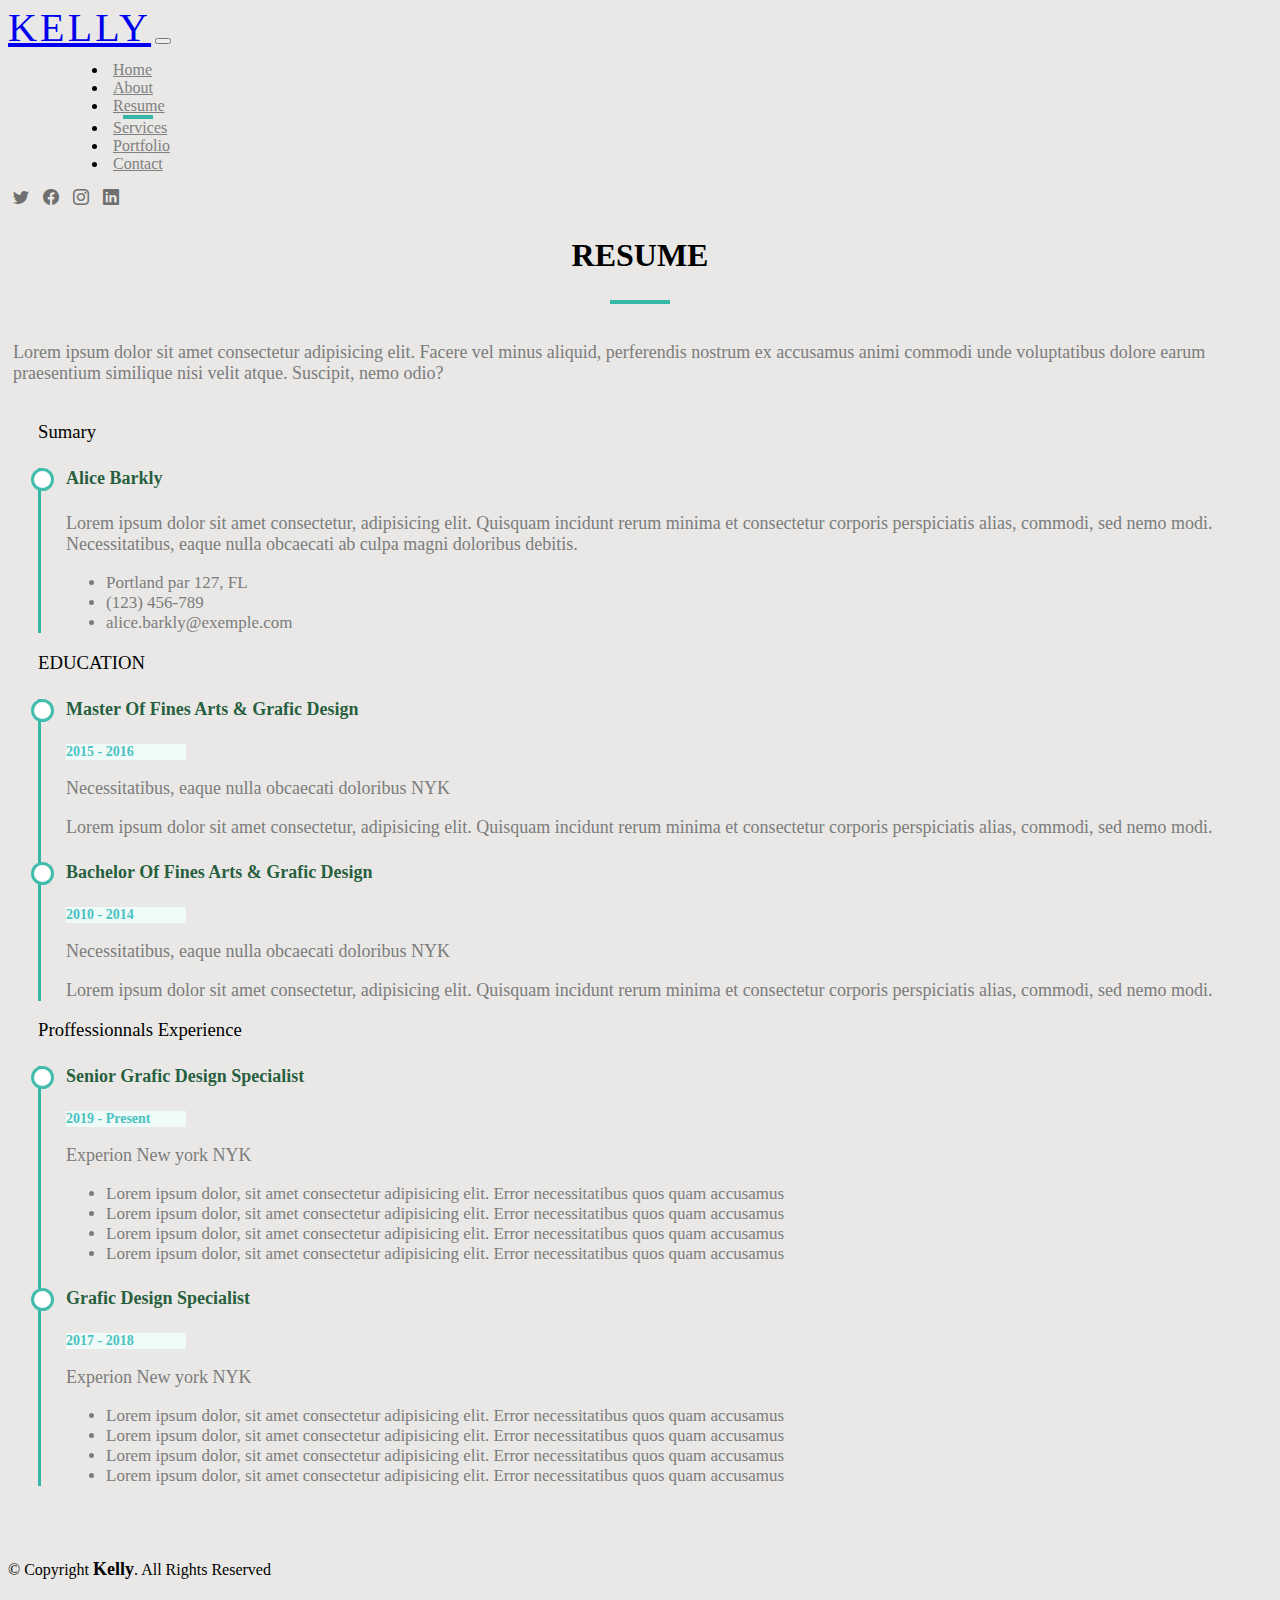
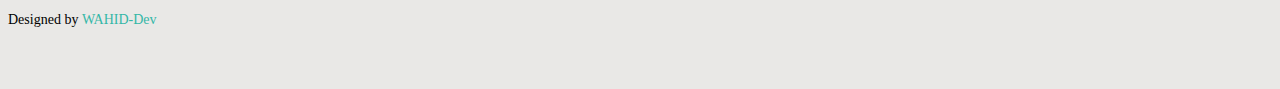
<file: Resume.html>
<!DOCTYPE html>
<html lang="en">

<head>
    <meta charset="UTF-8">
    <meta name="viewport" content="width=device-width, initial-scale=1.0">
    <title>PortFolio</title>
    <link rel="stylesheet" href="style.css">
    <!-- CDN BOOTSTRAP JS  -->
    <link rel="stylesheet" href="https://cdn.jsdelivr.net/npm/bootstrap-icons@1.11.3/font/bootstrap-icons.min.css">
    <link href="https://cdn.jsdelivr.net/npm/bootstrap@5.3.2/dist/css/bootstrap.min.css" rel="stylesheet"
        integrity="sha384-T3c6CoIi6uLrA9TneNEoa7RxnatzjcDSCmG1MXxSR1GAsXEV/Dwwykc2MPK8M2HN" crossorigin="anonymous">
    <script src="https://cdn.jsdelivr.net/npm/bootstrap@5.3.2/dist/js/bootstrap.bundle.min.js"
        integrity="sha384-C6RzsynM9kWDrMNeT87bh95OGNyZPhcTNXj1NW7RuBCsyN/o0jlpcV8Qyq46cDfL"
        crossorigin="anonymous"></script>
</head>

<body>

    <section id="navbar">
        <nav class="navbar navbar-expand-lg">
            <div class="container-fluid">
                <div class="nav-bar">
                    <a class="navbar-brand" href="#">KELLY</a>
                    <button class="navbar-toggler" type="button" data-bs-toggle="collapse" data-bs-target="#navbarNav"
                        aria-controls="navbarNav" aria-expanded="false" aria-label="Toggle navigation">
                        <span class="navbar-toggler-icon"></span>
                    </button>
                </div>
                <div class="collapse navbar-collapse justify-content-center" id="navbarNav">
                    <ul class="navbar-nav">
                        <li class="nav-item">
                            <a class="nav-link " href="index.html">Home</a>
                        </li>
                        <li class="nav-item">
                            <a class="nav-link " href="about.html">About</a>
                        </li>
                        <li class="nav-item">
                            <a class="nav-link active" href="Resume.html">Resume</a>
                            <div class="trait"></div>

                        </li>
                        <li class="nav-item">
                            <a class="nav-link " href="Services.html">Services</a>
                        </li>
                        <li class="nav-item">
                            <a class="nav-link " href="Portfolio.html">Portfolio</a>
                        </li>
                        <li class="nav-item">
                            <a class="nav-link " href="Contact.html">Contact</a>
                        </li>
                    </ul>
                </div>
                <div class="social-media">
                    <a href="#"><i class="bi bi-twitter"></i></a>
                    <a href="#"><i class="bi bi-facebook"></i></a>
                    <a href="#"><i class="bi bi-instagram"></i></a>
                    <a href="#"><i class="bi bi-linkedin"></i></a>
                </div>
            </div>
        </nav>


    </section>


    <section class="Resume">
        <div class="container">

            <div class="row">
                <div class="col-md-12">
                    <div class="title">
                        <h1>Resume</h1>
                        <div class="trait1"></div>
                        <div class="text-center">
                            <p>Lorem ipsum dolor sit amet consectetur adipisicing elit. Facere vel minus
                                aliquid, perferendis nostrum ex accusamus animi commodi unde voluptatibus dolore earum
                                praesentium
                                similique nisi velit atque. Suscipit, nemo odio?</p>
                        </div>
                    </div>
                </div>
                <div class="row p-3">
                    <div class="col-md-6 ">
                        <div>
                            <h3>Sumary</h3>
                            <div class="timeline-main-container">
                                <div class="timeline-first-container xyz">
                                    <h4>Alice Barkly</h4>
                                    <p>Lorem ipsum dolor sit amet consectetur, adipisicing elit. Quisquam incidunt rerum
                                        minima et consectetur corporis perspiciatis alias, commodi, sed nemo modi.
                                        Necessitatibus, eaque nulla obcaecati ab culpa magni doloribus debitis.</p>
                                    <ul>
                                        <li>Portland par 127, FL</li>
                                        <li>(123) 456-789</li>
                                        <li>alice.barkly@exemple.com</li>
                                    </ul>
                                </div>
                            </div>
                            <h3>EDUCATION</h3>
                            <div class="timeline-main-container">
                                <div class="timeline-first-container xyz">
                                    <h4>Master Of Fines Arts & Grafic Design</h4>
                                    <p class="time text-center">2015 - 2016</p>
                                    <p>Necessitatibus, eaque nulla obcaecati doloribus NYK</p>
                                    <p>Lorem ipsum dolor sit amet consectetur, adipisicing elit. Quisquam incidunt rerum
                                        minima et consectetur corporis perspiciatis alias, commodi, sed nemo modi.
                                    </p>

                                </div>
                                <div class="timeline-first-container xyz">
                                    <h4>Bachelor Of Fines Arts & Grafic Design</h4>
                                    <p class="time text-center">2010 - 2014</p>
                                    <p>Necessitatibus, eaque nulla obcaecati doloribus NYK</p>
                                    <p>Lorem ipsum dolor sit amet consectetur, adipisicing elit. Quisquam incidunt rerum
                                        minima et consectetur corporis perspiciatis alias, commodi, sed nemo modi.
                                    </p>

                                </div>
                            </div>


                        </div>
                    </div>
                    <div class="col-md-6 ">
                        <h3>Proffessionnals Experience</h3>
                        <div class="timeline-main-container">
                            <div class="timeline-first-container xyz">
                                <h4>Senior Grafic Design Specialist</h4>
                                <p class="time text-center">2019 - Present</p>
                                <p>Experion New york NYK</p>
                                <ul>
                                    <li>Lorem ipsum dolor, sit amet consectetur adipisicing elit. Error necessitatibus quos quam accusamus  </li>
                                    <li>Lorem ipsum dolor, sit amet consectetur adipisicing elit. Error necessitatibus quos quam accusamus  </li>
                                    <li>Lorem ipsum dolor, sit amet consectetur adipisicing elit. Error necessitatibus quos quam accusamus  </li>
                                    <li>Lorem ipsum dolor, sit amet consectetur adipisicing elit. Error necessitatibus quos quam accusamus  </li>
                                    
                                </ul>
                            </div>
                            <div class="timeline-first-container xyz">
                                <h4>Grafic Design Specialist</h4>
                                <p class="time text-center">2017 - 2018</p>
                                <p>Experion New york NYK</p>
                                <ul>
                                    <li>Lorem ipsum dolor, sit amet consectetur adipisicing elit. Error necessitatibus quos quam accusamus  </li>
                                    <li>Lorem ipsum dolor, sit amet consectetur adipisicing elit. Error necessitatibus quos quam accusamus  </li>
                                    <li>Lorem ipsum dolor, sit amet consectetur adipisicing elit. Error necessitatibus quos quam accusamus  </li>
                                    <li>Lorem ipsum dolor, sit amet consectetur adipisicing elit. Error necessitatibus quos quam accusamus  </li>
                                    
                                </ul>
                            </div>
                        </div>
                    </div>
                </div>
            </div>
        </div>
    </section>



</body>

<footer>
    <div class="foter text-center">
        <h5>© Copyright <span>Kelly</span>. All Rights Reserved</h5>
        <h6>Designed by <span>WAHID-Dev</span></h6>
    </div>
</footer>

</html>
</file>
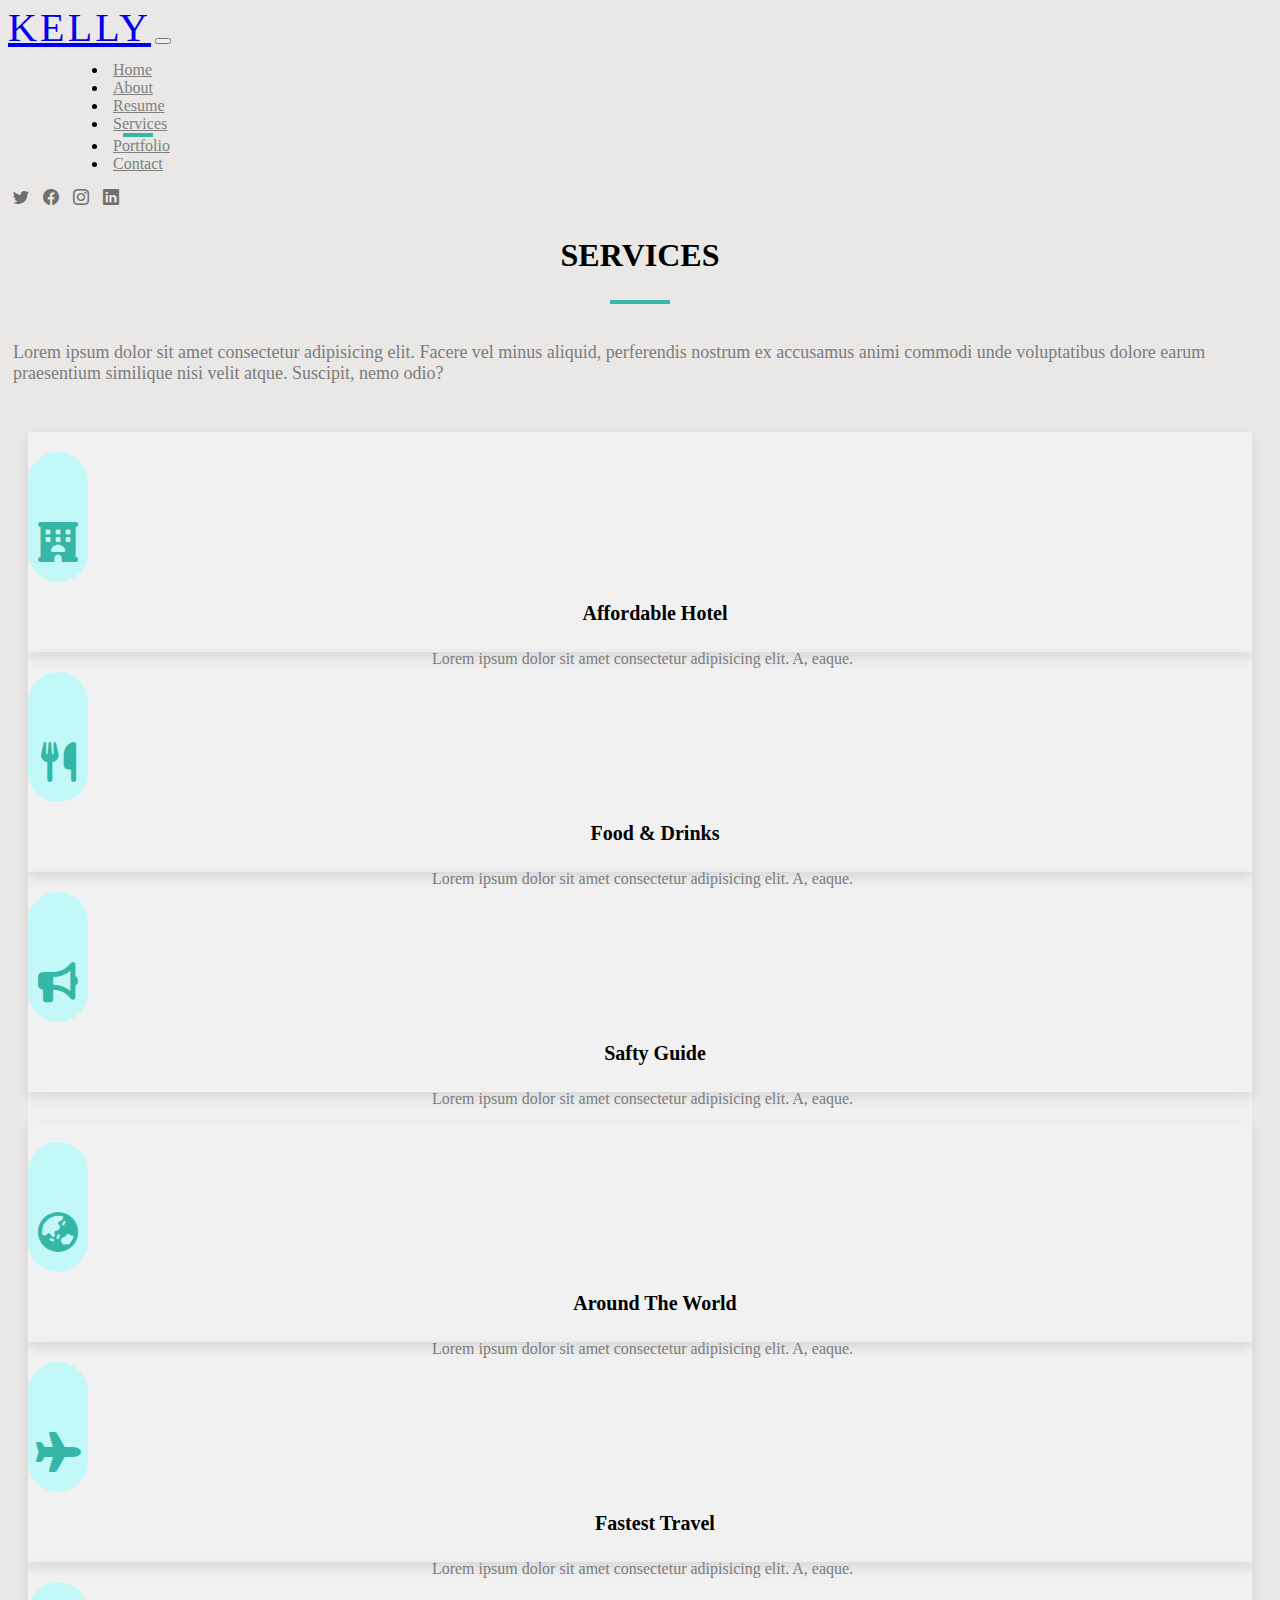
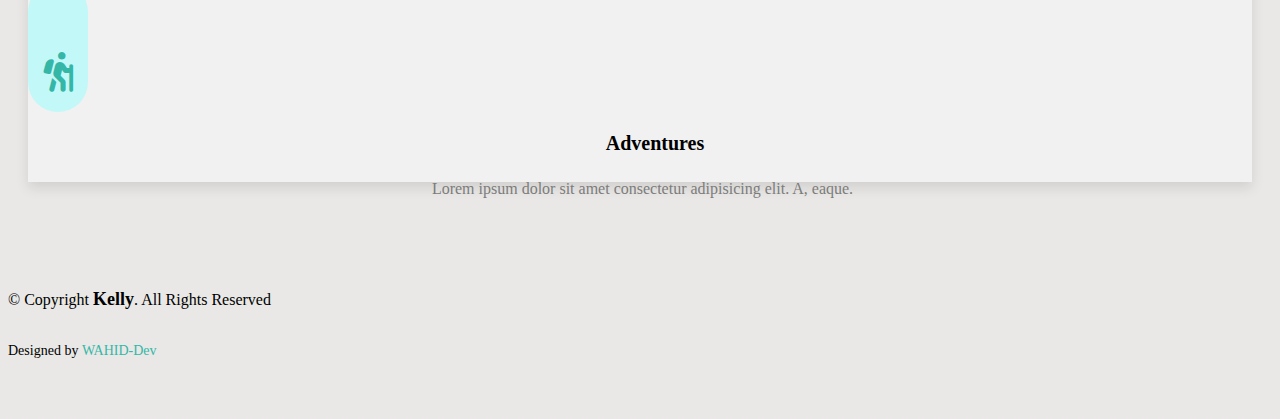
<file: Services.html>
<!DOCTYPE html>
<html lang="en">

<head>
    <meta charset="UTF-8">
    <meta name="viewport" content="width=device-width, initial-scale=1.0">
    <title>PortFolio</title>
    <link rel="stylesheet" href="style.css">
    <!-- CDN BOOTSTRAP JS  -->
    <link rel="stylesheet" href="https://cdn.jsdelivr.net/npm/bootstrap-icons@1.11.3/font/bootstrap-icons.min.css">
    <link href="https://cdn.jsdelivr.net/npm/bootstrap@5.3.2/dist/css/bootstrap.min.css" rel="stylesheet"
        integrity="sha384-T3c6CoIi6uLrA9TneNEoa7RxnatzjcDSCmG1MXxSR1GAsXEV/Dwwykc2MPK8M2HN" crossorigin="anonymous">
    <script src="https://cdn.jsdelivr.net/npm/bootstrap@5.3.2/dist/js/bootstrap.bundle.min.js"
        integrity="sha384-C6RzsynM9kWDrMNeT87bh95OGNyZPhcTNXj1NW7RuBCsyN/o0jlpcV8Qyq46cDfL"
        crossorigin="anonymous"></script>
        <!-- Font Awesome Cdn -->
    <link rel="stylesheet" href="https://cdnjs.cloudflare.com/ajax/libs/font-awesome/6.2.1/css/all.min.css">
    <!-- Font Awesome Cdn -->
</head>

<body>

    <section id="navbar">
        <nav class="navbar navbar-expand-lg">
            <div class="container-fluid">
                <div class="nav-bar">
                    <a class="navbar-brand" href="#">KELLY</a>
                    <button class="navbar-toggler" type="button" data-bs-toggle="collapse" data-bs-target="#navbarNav"
                        aria-controls="navbarNav" aria-expanded="false" aria-label="Toggle navigation">
                        <span class="navbar-toggler-icon"></span>
                    </button>
                </div>
                <div class="collapse navbar-collapse justify-content-center" id="navbarNav">
                    <ul class="navbar-nav">
                        <li class="nav-item">
                            <a class="nav-link " href="index.html">Home</a>
                        </li>
                        <li class="nav-item">
                            <a class="nav-link " href="about.html">About</a>
                        </li>
                        <li class="nav-item">
                            <a class="nav-link" href="Resume.html">Resume</a>
                        </li>
                        <li class="nav-item">
                            <a class="nav-link active" href="Services.html">Services</a>
                            <div class="trait"></div>

                        </li>
                        <li class="nav-item">
                            <a class="nav-link " href="Portfolio.html">Portfolio</a>
                        </li>
                        <li class="nav-item">
                            <a class="nav-link " href="Contact.html">Contact</a>
                        </li>
                    </ul>
                </div>
                <div class="social-media">
                    <a href="#"><i class="bi bi-twitter"></i></a>
                    <a href="#"><i class="bi bi-facebook"></i></a>
                    <a href="#"><i class="bi bi-instagram"></i></a>
                    <a href="#"><i class="bi bi-linkedin"></i></a>
                </div>
            </div>
        </nav>
        
        
    </section>

    
    <section class="Resume">
        <div class="container">

            <div class="row">
                <div class="col-md-12">
                    <div class="title">
                        <h1>Services</h1>
                        <div class="trait1"></div>
                        <div class="text-center">
                            <p>Lorem ipsum dolor sit amet consectetur adipisicing elit. Facere vel minus
                                aliquid, perferendis nostrum ex accusamus animi commodi unde voluptatibus dolore earum
                                praesentium
                                similique nisi velit atque. Suscipit, nemo odio?</p>
                        </div>
                   </div>
                </div>   
            </div>
            <div class="Cards">
                <div class="row" style="margin-top: 30px;">

                    <div class="col-md-4 py-4 py-md-0">
          
                      <div class="card">
                        <i class="fas fa-hotel mt-6"></i>
                        <div class="card-body">
                          <h3>Affordable Hotel</h3>
                          <p>Lorem ipsum dolor sit amet consectetur adipisicing elit. A, eaque.</p>
                        </div>
                      </div>
          
                    </div>
                    <div class="col-md-4 py-3 py-md-0">
          
                      <div class="card">
                        <i class="fas fa-utensils mt-6"></i>
                        <div class="card-body">
                          <h3>Food & Drinks</h3>
                          <p>Lorem ipsum dolor sit amet consectetur adipisicing elit. A, eaque.</p>
                        </div>
                      </div>
          
                    </div>
                    <div class="col-md-4 py-3 py-md-0">
          
                      <div class="card">
                        <i class="fas fa-bullhorn mt-6"></i>
                        <div class="card-body">
                          <h3>Safty Guide</h3>
                          <p>Lorem ipsum dolor sit amet consectetur adipisicing elit. A, eaque.</p>
                        </div>
                      </div>
          
                    </div>
          
          
          
                  </div>
          
          
                  <div class="row" style="margin-top: 30px;">
          
                    <div class="col-md-4 py-3 py-md-0">
          
                      <div class="card">
                        <i class="fas fa-globe-asia mt-6"></i>
                        <div class="card-body">
                          <h3>Around The World</h3>
                          <p>Lorem ipsum dolor sit amet consectetur adipisicing elit. A, eaque.</p>
                        </div>
                      </div>
          
                    </div>
                    <div class="col-md-4 py-3 py-md-0">
          
                      <div class="card">
                        <i class="fas fa-plane mt-6"></i>
                        <div class="card-body">
                          <h3>Fastest Travel</h3>
                          <p>Lorem ipsum dolor sit amet consectetur adipisicing elit. A, eaque.</p>
                        </div>
                      </div>
          
                    </div>
                    <div class="col-md-4 py-3 py-md-0">
          
                      <div class="card">
                        <i class="fas fa-hiking mt-6"></i>
                        <div class="card-body">
                          <h3>Adventures</h3>
                          <p>Lorem ipsum dolor sit amet consectetur adipisicing elit. A, eaque.</p>
                        </div>
                      </div>
          
                    </div>
          
          
          
                  </div>
            </div>
        </div>    
    </section>



</body>

<footer>
    <div class="foter text-center">
        <h5>© Copyright <span>Kelly</span>. All Rights Reserved</h5>
        <h6>Designed by <span>WAHID-Dev</span></h6>
    </div>
</footer>

</html>
</file>
<file: style.css>
*{
    /* margin: 0;
    padding: 0; */
     
}

html {
    background-color: #e9e8e6 ;

}

body {
    

}
.home {
    font-family: sans-serif;
    /* background-color: #e9e8e6 ; */
    /* width: 100%; */
    /* height: 500px; */
    width: 100%;
    height: 94vh;
    /* background-image: linear-gradient(rgba(255, 255, 255, 0.9),rgba(225,224,222,255)), url(./img/img/hero-bg.jpg); */
    background-image:  url(./img/img/hero-bg.jpg);
    background-repeat: no-repeat;
    background-size: cover;
    /* box-shadow: 0px 1px 1px black; */
}
.home{

}

/* .container {
    margin: 0;

} */

.texte {
    padding-top: 190px;
}

#navbar {
    padding: 5px 0;
    background-color: #e9e8e6 ;

}

.container-fluid {
    padding: 0;
}

/* .navbar-brand  {
    font-size: 36px;
    font-weight: 400;
} */



.nav-bar a   {
    font-size: 40px;
    font-weight: 300;
    line-height: 30px;
    letter-spacing: 0.2rem;
}

.navbar-nav  {
    margin-left: 60px;
}

.navbar-nav li a {
    font-size: 16px;
    font-weight: 500;
    margin-right: 5px;
    margin-left: 5px;
    color: gray;
}

.navbar-collapse {
    
}

.social-media  {
    /* padding: 15px; */
}

.social-media .bi {
    color: #6f6f6f;
    padding: 5px;
}

.social-media .bi:hover {
    color: #34b7a7;
} 

/* .contenu img {
    width: 1000px;
    height: 600px;
    
} */

.contenu h1 {
    color: black;
    font-size: 45px;
    font-weight: 650;

}

.contenu p {
    color: #7c7c7b;
    font-size: 22px;
    font-weight: 550;
    
}




.foter {
    /* width: 100%; */
    /* margin-top: 230px; */
    padding-top: 30px;
    padding-bottom: 20px;
    background: #e9e8e6;
}

.foter h5 {
    font-size: 16px;
    font-weight: 400;
    

}

.foter h6 {
    font-size: 14px;
    font-weight: 400;
    

    
}

.foter h5 span{
    font-size: 18px;
    font-weight: 700;
    
}

.foter h6 span{
    font-size: 14px;
    color: #34b7a7;
    font-weight: 500;
    margin-bottom: 150px;


}

.home .btn-custom{
color: white;
background: #34b7a7;
font-size: 13px;
text-align: center;
font-weight: 500;
padding-top: 10px;
border-radius: 50px ;
border: none;
height: 40px;
width: 145px;
margin-top: 20px;
}

.Portfolio .btn-custom{
    color: white;
    background: #34b7a7;
    font-size: 15px;
    text-align: center;
    font-weight: 500;
    padding-top: 10px;
    border-radius: 50px ;
    border: none;
    height: 40px;
    width: 145px;
    margin-top: 10px;
    margin-bottom: 30px;
}


.trait1 {
    content: "";
    position: relative;
    left: 0;
    bottom: 0;
    height: 4px;
    width: 60px;
    background: #34b7a7;
    margin-top: 5px;
    margin-bottom: 20px;

    /* margin-left: 15px; */
}

.trait {
    content: "";
    position: relative;
    left: 0;
    bottom: 0;
    height: 4px;
    width: 30px;
    background: #34b7a7;
    margin-left: 15px;
}

.title {
    display: flex;
    flex-direction: column;
    justify-content: center;
    align-items: center;
 
 }

 .title h1 {
    font-size: 32px;
    font-weight: 600;
    text-transform: uppercase;
    margin-top: 25px;
 }

.title p {
    font-size: 18px;
    color: #7c7c7b;
 }

 .ullistator p {
    font-size: 16px;
    color: #7c7c7b;
 }

 .ullistator p span {
    font-size: 16px;
    color: #131212;
    font-weight: 700;
 }

.progress{
    /* height: 30px; */
    margin-bottom: 15px;
 }

.progress-bar {
    
    /* max-height: 30px; */
    background-color:#34b7a7 !important;


 }

.skills label {
    font-size: 12px;
    font-weight: 500;
    margin-bottom: 15px;
}

.Facts h2 {
    font-size: 48px;
    color: #34b7a7;
}
.Facts h6 {
    font-size: 16px;
    color: #7c7c7b;
}

.item img {
    width: 15%;
    margin-left: auto;
    border-radius: 50%;
    border: 1px solid rgb(255, 255, 255);
     
}

.item h3 {
    font-size: 20px;
    font-weight: 700;

}

.item P {
    color: #7c7c7b;
    font-size: 16px;
    font-weight: 400;
}

/*////////////////////////     carousel    /////////////// */
.test-carousel {
    height: 450px;
    margin: 0;
    display: grid;
    grid-template-rows: 300px 100px;
    grid-template-columns: 1fr 25px 25px 25px 25px 25px 1fr;
    align-items: center;
    justify-items: center;
  }
  
  main#carousel {
    grid-row: 1 / 2;
    grid-column: 1 / 8;
    width: 800px;
    height: 400px;
    display: flex;
    align-items: center;
    justify-content: center;
    overflow: hidden;
    transform-style:flat;
    perspective: 600px;
    --items: 5;
    --middle: 3;
    --position: 1;
    pointer-events: none;
  }
  
  div.item {
    position: fixed;
    width: 900px;
    height: 300px;
    background-color: coral;
    --r: calc(var(--position) - var(--offset));
    --abs: max(calc(var(--r) * -1), var(--r));
    transition: all 0.25s linear;
    /* transform: rotateY(calc(-0deg * var(--r)))
      translateX(calc(-100% * var(--r))); */
    z-index: calc((var(--position) - var(--abs)));
  }
  
  div.item:nth-of-type(1) {
    --offset: 1;
    background-color: #fff;
  }
  div.item:nth-of-type(2) {
    --offset: 2;
    background-color: #fff;
  }
  div.item:nth-of-type(3) {
    --offset: 3;
    background-color: #fff;
  }
  div.item:nth-of-type(4) {
    --offset: 4;
    background-color: #fff;
  }
  div.item:nth-of-type(5) {
    --offset: 5;
    background-color: #fff;
  }
  
  input:nth-of-type(1) {
    grid-column: 2 / 3;
    grid-row: 2 / 3;
  }
  input:nth-of-type(1):checked ~ main#carousel {
    --position: 1;
  }
  
  input:nth-of-type(2) {
    grid-column: 3 / 4;
    grid-row: 2 / 3;
  }
  input:nth-of-type(2):checked ~ main#carousel {
    --position: 2;
  }
  
  input:nth-of-type(3) {
    grid-column: 4 /5;
    grid-row: 2 / 3;
  }
  input:nth-of-type(3):checked ~ main#carousel {
    --position: 3;
  }
  
  input:nth-of-type(4) {
    grid-column: 5 / 6;
    grid-row: 2 / 3;
  }
  input:nth-of-type(4):checked ~ main#carousel {
    --position: 4;
  }
  
  input:nth-of-type(5) {
    grid-column: 6 / 7;
    grid-row: 2 / 3;
  }
  input:nth-of-type(5):checked ~ main#carousel {
    --position: 5;
  }
  
input[type=radio]{
    width: 15px;
    height: 15px;
    accent-color: #34b7a7;
    border: 2px solid #34b7a7ed;

    /* background: #34b7a7; */

    /* outline:none;
    box-sizing: border-box; */
}

/* .vline {
    border-left: 6px solid rgb(128, 0, 128);
    height: 500px;
    margin-right: 5%;
    padding-right: 5%;
 } */

 h4, p, ul {
    margin-left: 5px;
 }

 .input1 {
    margin-bottom: 0;
 }
/* /////////////////////////////         timeline                 ///////////////////////////// */
 .timeline-main-container {
    border-left: 3px solid #34b7a7;
    margin-left: 30px;
  }
  
  .xyz::before {
    content: "";
    border-radius: 50%;
    height: 17px; /* Changed */
    width: 17px; /* Changed */
    border: 3px solid #34b7a7ed;
    background-color: white;
    position: absolute; /* Added */
    left: -30px; /* Added */
  }
  
  .xyz {
    
    margin-left: 20px;
    position: relative; /* Added */
  }

.Resume h3 {
    margin-left: 30px;
    margin-bottom: 25px;
    font-weight: 400;
}

.Resume h4 {
    color: #12532fed;
    font-size: 18px;
    font-weight: 700;
}

.time {
    font-size: 14px !important;
    color: #4bc2c2 !important;
    background-color: #effbf9;
    font-weight: 600;
    width: 120px;
}

.Resume P {
    font-size: 18px;
    color: #7c7c7b;
}

.Resume ul li {
    font-size: 17px;
    color: #7c7c7b;
    font-weight: 400;
    /* line-height: 20px; */
}

.Cards {
    background-color: #f1f1f1;
    margin-bottom: 50px;
    margin-left: 20px;
    margin-right: 20px;

}
.card{
    box-shadow: rgba(0,0,0,0.1) 0px 6px 12px;
    border: none;
    cursor: pointer;
    width: auto;
    height: 220px;

}

.card i{
    font-size: 40px;
    text-align: center;
    color: #34b7a7;
    margin-top: 20px;
    padding-top: 70px;
}
.card .card-body h3{
    font-weight: 600;
    font-size: 20px;
}



.card .card-body p{
    /* font-weight: 600; */
    font-size: 16px;
}
.card .card-body{
    text-align: center;
    /* box-shadow: rgba(0,0,0,0.1) 0px 6px 12px; */
    padding-bottom: 70px;

}
.Portfolio i {
    padding: 10px 10px;
    font-size: 40px;
    color: #34b7a7;

}

.fas,  .fa-solid, .fa {
    
    background-color: #c3f8f8;
    border-radius: 150px;
    width: 60px;
    height: 60px;
}
 
.mr{
    margin-right: 20px;
}

.mb{
    margin-bottom: 20px;
}

.Portfolio h2 {
    font-weight: 600;
    font-size: 22px;
    color: #080808;

}

.Portfolio p {
    font-size: 14px !important;
    color: #6f6f6f;

}
  
.name, .mail {
    width: 49%;
    margin-bottom: 20px;
    /* margin-left: 5%;
    margin-right: 5%; */
}

.subject {
    width: 99%;
    margin-bottom: 20px;
    /* margin-left: 5%;
    margin-right: 5%; */
}

.m-auto {
    margin-right: 50%;
    margin-left: auto;
}

input[type=text],input[type=email]{
    font-size: 22px;
}

/* input[placeholder=Subject],input[placeholder=Name]
input[placeholder=Message],input[placeholder=Email]{
    font-size: 16px;
} */

input , textarea{
    
    border: 1px solid #cfcfcf;
    border-radius: 5px;
    background: none;
}
</file>
